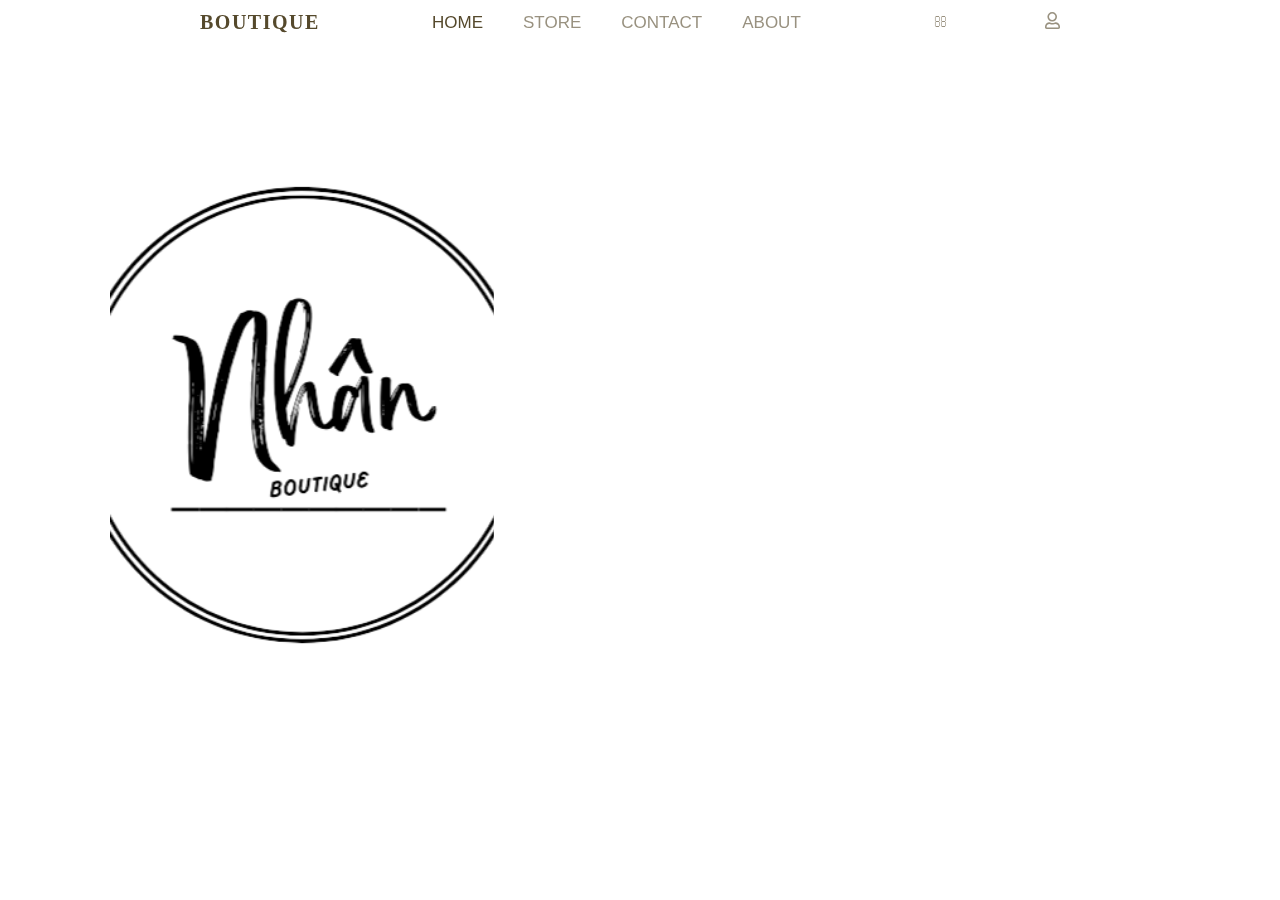
<file: front-end/index.html>
<!DOCTYPE html>
<html lang="en">

<head>
    <meta charset="UTF-8">
    <meta http-equiv="X-UA-Compatible" content="IE=edge">
    <meta name="viewport" content="width=device-width, initial-scale=1.0">
    <title>SHOP</title>
    <link rel="stylesheet" href="https://pro.fontawesome.com/releases/v5.10.0/css/all.css">
    <link rel="stylesheet" href="assets/style.css">
    <link rel="stylesheet" href="assets/responsive.css">

</head>

<body>
    <!--=================================================== LOADER============================================================ -->
    <div class="loader-container">
        <div class="loader"></div>
    </div>
    <!--=================================================== BACKTOP ============================================================ -->
    <div id="backtop">
        <i class="fal fa-arrow-to-top"></i>
    </div>
    <!--=================================================== NAVBAR============================================================ -->

    <nav id="navbar" class="container">
        <a href="#" class="navbar-brand">boutique</a>
        <button id="mobile-menu"><i class="far fa-align-justify"></i></button>
        <ul id="navbar-center">
            <li><a class="nav-link active" href="index.html">home</a></li>
            <li class="nav-dropdown">
                <a href="store.html">store</a>
                <ul class="dropdown-menu">
                    <li><a class="dropdown-item" href="#">Sweater</a></li>
                    <li><a class="dropdown-item" href="#">Jacket</a></li>
                    <li><a class="dropdown-item" href="#">Pants</a></li>
                    <li><a class="dropdown-item" href="#">Tee</a></li>
                    <li><a class="dropdown-item" href="#">Flannel</a></li>
                    <li><a class="dropdown-item" href="#">Backpack</a></li>
                    <li><a class="dropdown-item" href="#">Caps</a></li>
                </ul>
            </li>
            <li><a class="nav-link" href="contact.html">contact</a></li>
            <li><a class="nav-link" href="#about">about</a></li>
        </ul>
        <ul id="navbar-right">
            <li>
                <button type="button" onclick="navSearch()" id="navSearch" class="nav-search"><i
                        class="fas fa-search"></i></button>
                <form class="dropdown-search" id="dropdown-search">
                    <input type="text" id="search-box" placeholder="Bạn đang tìm gì đó ? ">
                    <button class="btnsearch">tìm kiếm</button>
                </form>
            </li>
            <li><a class="nav-icon" href=""><i class="far fa-shopping-bag "></i></a></li>
            <li><a class="nav-icon" href="login.html"><i class="far fa-user "></i></a></li>
        </ul>
    </nav>

  
    <div id="banner" class="score">
        <div class="parallax">
            <div id="logo" class="bg"></div>
            <div id="slideshow" class="bg">
            </div>

        </div>

    </div>
    
   
  

 <!-- <section id="main" class="container">

        
        <div id="release">
             <div id="headline">
                 <h3>NEW RELEASE</h3>
             </div>
             <ul id="products" class="row">
                 <li>
                     <div class="product-item">
                         <div class="product-top">
                             <a href="" class="product-thumb"><img
                                     src="https://havefunwiththehomies.com/wp-content/uploads/2021/10/13-Long-sleeve-300x298.jpg"></a>
                             <a href="" class="buynow">mua ngay</a>
                         </div>
                         <div class="product-info">
                             <a href="" class="product-cat">Sweater</a>
                             <a href="" class="product-name">13 Long Sleeve</a>
                             <div class="product-price">500.000 ₫</div>
                         </div>
                     </div>
                 </li>
                 <li>
                     <div class="product-item">
                         <div class="product-top">
                             <a href="" class="product-thumb"><img
                                     src="https://havefunwiththehomies.com/wp-content/uploads/2021/11/shoes-black5-300x300.jpg"></a>
                             <a href="" class="buynow">mua ngay</a>
                         </div>
                         <div class="product-info">
                             <a href="" class="product-cat">Shoes</a>
                             <a href="" class="product-name">Black Signature Shoes</a>
                             <div class="product-price">890.000 ₫</div>
                         </div>
                     </div>
                 </li>
                 <li>
                     <div class="product-item">
                         <div class="product-top">
                             <a href="" class="product-thumb"><img
                                     src="https://havefunwiththehomies.com/wp-content/uploads/2021/11/shoes-white-300x300.jpg"></a>
                             <a href="" class="buynow">mua ngay</a>
 
                         </div>
                         <div class="product-info">
                             <a href="" class="product-cat">Sweater</a>
                             <a href="" class="product-name">13 Long Sleeve</a>
                             <div class="product-price">500.000 ₫</div>
                         </div>
                     </div>
                 </li>
                 <li>
                     <div class="product-item">
                         <div class="product-top">
                             <a href="" class="product-thumb"><img
                                     src="https://havefunwiththehomies.com/wp-content/uploads/2021/11/lifes-a-beach-sweater-300x300.jpg"></a>
                             <a href="" class="buynow">mua ngay</a>
 
                         </div>
                         <div class="product-info">
                             <a href="" class="product-cat">Sweater</a>
                             <a href="" class="product-name">13 Long Sleeve</a>
                             <div class="product-price">500.000 ₫</div>
                         </div>
                     </div>
                 </li>
                 <li>
                     <div class="product-item">
                         <div class="product-top">
                             <a href="" class="product-thumb"><img
                                     src="https://havefunwiththehomies.com/wp-content/uploads/2021/10/holiday-jk-2020-300x300.jpg"></a>
                             <a href="" class="buynow">mua ngay</a>
 
                         </div>
                         <div class="product-info">
                             <a href="" class="product-cat">Sweater</a>
                             <a href="" class="product-name">13 Long Sleeve</a>
                             <div class="product-price">500.000 ₫</div>
                         </div>
                     </div>
                 </li>
                 <li>
                     <div class="product-item">
                         <div class="product-top">
                             <a href="" class="product-thumb"><img
                                     src="https://havefunwiththehomies.com/wp-content/uploads/2021/10/4x4_1-300x300.png"></a>
                             <a href="" class="buynow">mua ngay</a>
 
                         </div>
                         <div class="product-info">
                             <a href="" class="product-cat">Sweater</a>
                             <a href="" class="product-name">13 Long Sleeve</a>
                             <div class="product-price">500.000 ₫</div>
                         </div>
                     </div>
                 </li>
                 <li>
                     <div class="product-item">
                         <div class="product-top">
                             <a href="" class="product-thumb"><img
                                     src="https://havefunwiththehomies.com/wp-content/uploads/2021/10/13-Long-sleeve-300x298.jpg"></a>
                             <a href="" class="buynow">mua ngay</a>
 
                         </div>
                         <div class="product-info">
                             <a href="" class="product-cat">Sweater</a>
                             <a href="" class="product-name">13 Long Sleeve</a>
                             <div class="product-price">500.000 ₫</div>
                         </div>
                     </div>
                 </li>
                 <li>
                     <div class="product-item">
                         <div class="product-top">
                             <a href="" class="product-thumb"><img
                                     src="https://havefunwiththehomies.com/wp-content/uploads/2021/10/bw-300x300.jpg"></a>
                             <a href="" class="buynow">mua ngay</a>
 
                         </div>
                         <div class="product-info">
                             <a href="" class="product-cat">Sweater</a>
                             <a href="" class="product-name">13 Long Sleeve</a>
                             <div class="product-price">500.000 ₫</div>
                         </div>
                     </div>
                 </li>
 
             </ul>
         </div> 
 
 
     </section> -->
    <!--=================================================== MAIN ============================================================ -->

    <!--=================================================== TOATS============================================================ -->
    <div id="toast">
        <div class="toast toast--success">
            <div class="toast-icon">
                <i class="fas fa-check-circle"></i>
            </div>
            <div class="toast-body">
                <h3 class="toast-title">SUCCESS</h3>
                <p class="toast-msg">đã đăng ký thành công</p>
            </div>
            <div class="toast-close">
                <i class="fas fa-times"></i>
            </div>
        </div>

    </div>


    <!--=================================================== FOOTER============================================================ -->
    <footer id="footer" class="container">
    </footer>



    <script src="https://code.jquery.com/jquery-3.6.0.js"></script>
    <script src="assets/javascript.js"></script>
</body>

</html>
<style>
  
    .about {
        height: 100vh;
        width: 100vw;
        position: relative;
      
    }

    .about__container {
        position: absolute;
        left: 50%;
        top: 50%;
        transform: translate(-50%, -50%);
        width: 100vw;
        height: 100vh;
        padding: 50px;
        background-color: #f5f5f5;
        box-shadow: 0 30px 50px #dbdbdb;
      
    }

    #slide {
        width: max-content;
        margin-top: 50px;
    }

    .item {
        width: 200px;
        height: 300px;
        background-position: 50% 50%;
        display: inline-block;
        transition: 0.5s;
        background-size: cover;
        position: absolute;
        z-index: 1;
        top: 50%;
        transform: translate(0, -50%);
        border-radius: 20px;
        box-shadow: 0 30px 50px #505050;
    }

    .item:nth-child(1),
    .item:nth-child(2) {
        left: 0;
        top: 0;
        transform: translate(0, 0);
        border-radius: 0;
        width: 100%;
        height: 100%;
        box-shadow: none;
    }

    .item:nth-child(3) {
        left: 50%;
    }

    .item:nth-child(4) {
        left: calc(50% + 220px);
    }

    .item:nth-child(5) {
        left: calc(50% + 440px);
    }

    .item:nth-child(n+6) {
        left: calc(50% + 660px);
        opacity: 0;
    }

    .item .content {
        position: absolute;
        top: 50%;
        left: 100px;
        width: 300px;
        text-align: left;
        padding: 20px;
        border-radius: 20px;
        color: #eee;
        line-height: 2rem;
        transform: translate(0, -50%);
        display: none;
        font-family: system-ui;
        background-image: linear-gradient(0, rgb(0 0 0 / 10%), rgb(0 0 0 / 10%));
        background-color: rgba(0, 0, 0, 0.4);
    }

    .item:nth-child(2) .content {
        display: block;
        z-index: 11111;
    }

    .item .name {
        font-size: 40px;
        font-weight: bold;
        opacity: 0;
        animation: showcontent 1s ease-in-out 1 forwards
    }

    .item .des {
        margin: 20px 0;
        opacity: 0;
        animation: showcontent 1s ease-in-out 0.3s 1 forwards
    }

    .item button {
        padding: 10px 20px;
        border: none;
        opacity: 0;
        animation: showcontent 1s ease-in-out 0.6s 1 forwards
    }

    @keyframes showcontent {
        from {
            opacity: 0;
            transform: translate(0, 100px);
            filter: blur(33px);
        }

        to {
            opacity: 1;
            transform: translate(0, 0);
            filter: blur(0);
        }
    }

    .buttons {
        position: absolute;
        bottom: 30px;
        z-index: 222222;
        text-align: center;
        width: 100%;
    }

    .buttons button {
        width: 50px;
        height: 50px;
        border-radius: 50%;
        border: 1px solid #555;
        transition: 0.5s;
    }

    .buttons button:hover {
        background-color: #bac383;
    }
</style>
<script>
    document.getElementById('next').onclick = function () {
        let lists = document.querySelectorAll('.item');
        document.getElementById('slide').appendChild(lists[0]);
    }
    document.getElementById('prev').onclick = function () {
        let lists = document.querySelectorAll('.item');
        document.getElementById('slide').prepend(lists[lists.length - 1]);
    }



</script>
</file>
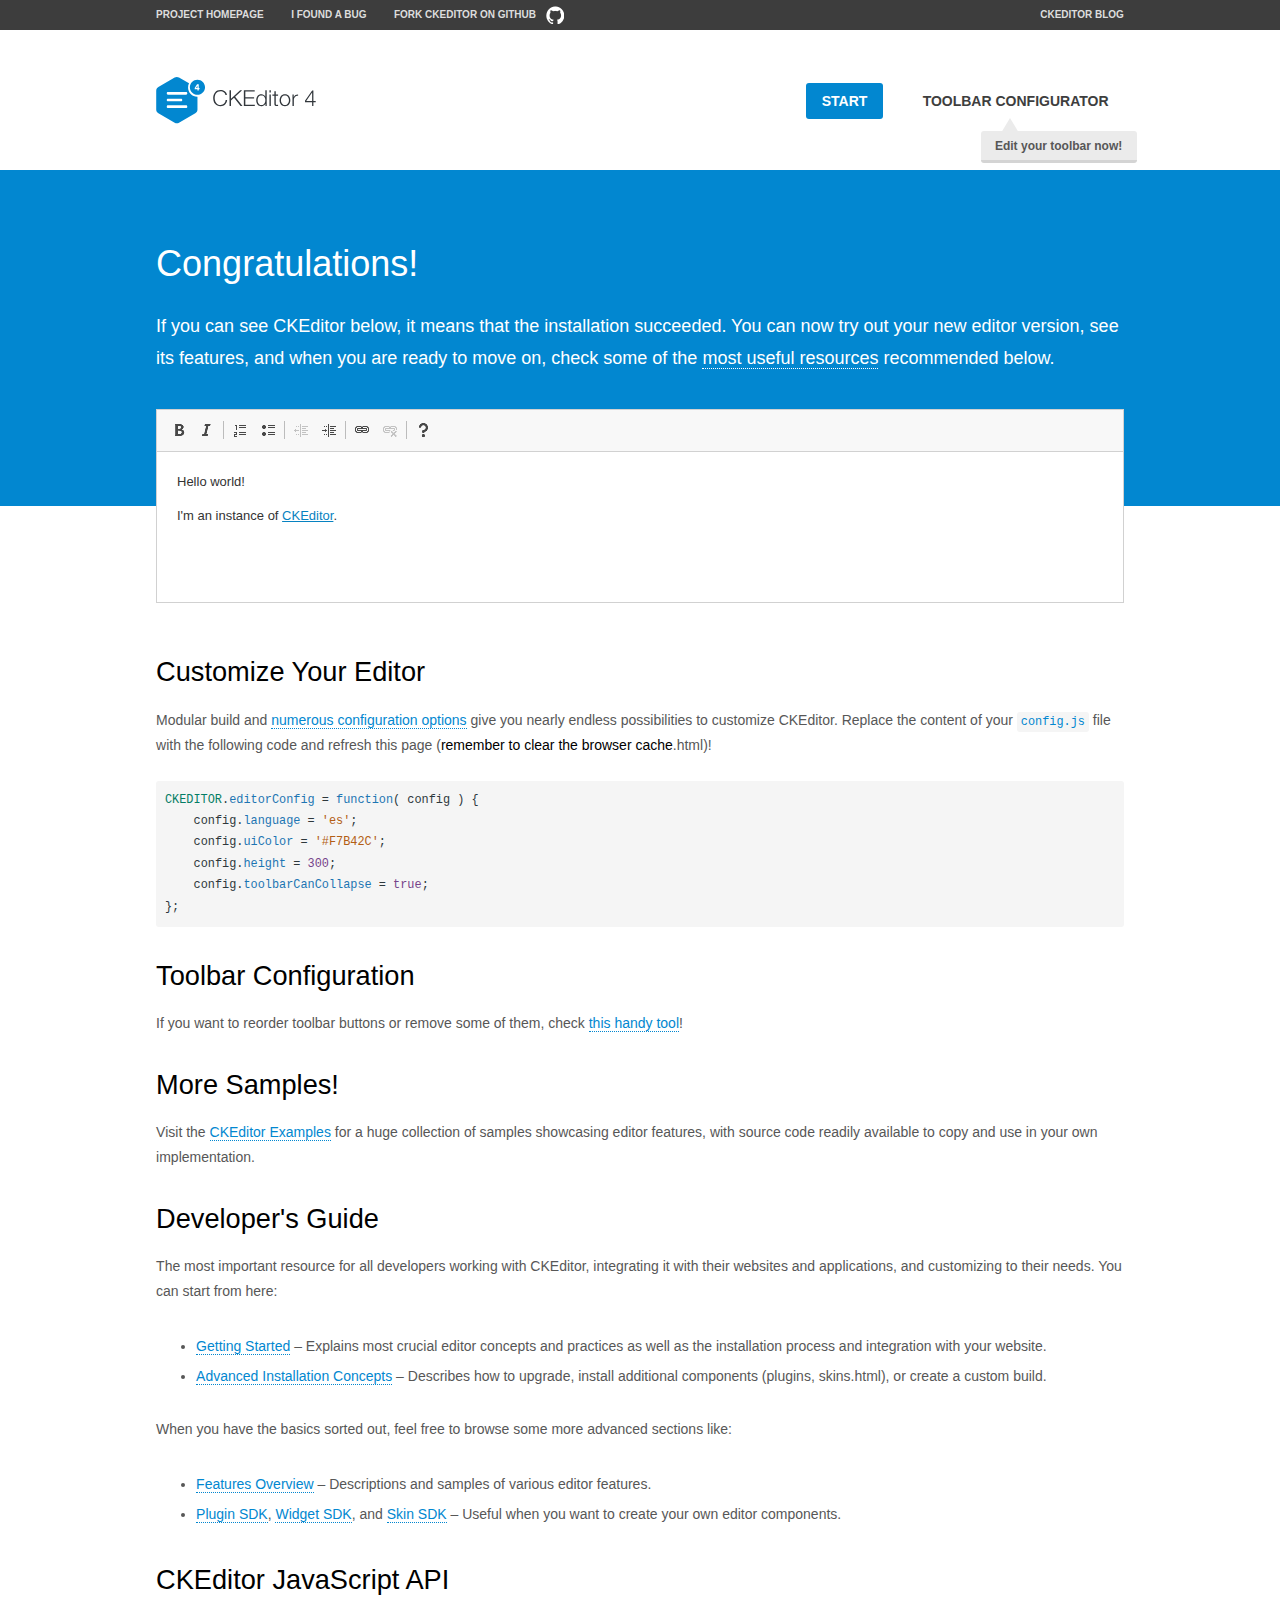
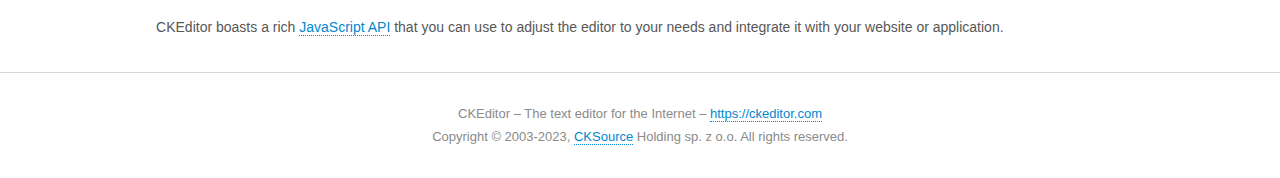
<file: Boutique/Boutique/ckeditor/ckeditor/samples/index.html>
<!DOCTYPE html>
<!--
Copyright (c) 2003-2023, CKSource Holding sp. z o.o. All rights reserved.
For licensing, see LICENSE.md or https://ckeditor.com/legal/ckeditor-oss-license
-->
<html lang="en">
<head>
	<meta charset="utf-8">
	<title>CKEditor Sample</title>
	<script src="../ckeditor.js"></script>
	<script src="js/sample.js"></script>
	<link rel="stylesheet" href="css/samples.css">
	<link rel="stylesheet" href="toolbarconfigurator/lib/codemirror/neo.css">
	<meta name="viewport" content="width=device-width,initial-scale=1">
	<meta name="description" content="Try the latest sample of CKEditor 4 and learn more about customizing your WYSIWYG editor with endless possibilities.">
</head>
<body id="main">

<nav class="navigation-a">
	<div class="grid-container">
		<ul class="navigation-a-left grid-width-70">
			<li><a href="https://ckeditor.com/ckeditor-4/">Project Homepage</a></li>
			<li><a href="https://github.com/ckeditor/ckeditor4/issues">I found a bug</a></li>
			<li><a href="https://github.com/ckeditor/ckeditor4" class="icon-pos-right icon-navigation-a-github">Fork CKEditor on GitHub</a></li>
		</ul>
		<ul class="navigation-a-right grid-width-30">
			<li><a href="https://ckeditor.com/blog/">CKEditor Blog</a></li>
		</ul>
	</div>
</nav>

<header class="header-a">
	<div class="grid-container">
		<h1 class="header-a-logo grid-width-30">
			<a href="index.html"><img src="img/logo.svg" onerror="this.src='img/logo.png'; this.onerror=null;" alt="CKEditor Sample"></a>
		</h1>

		<nav class="navigation-b grid-width-70">
			<ul>
				<li><a href="index.html" class="button-a button-a-background">Start</a></li>
				<li><a href="toolbarconfigurator/index.html" class="button-a">Toolbar configurator <span class="balloon-a balloon-a-nw">Edit your toolbar now!</span></a></li>
			</ul>
		</nav>
	</div>
</header>

<main>
	<div class="adjoined-top">
		<div class="grid-container">
			<div class="content grid-width-100">
				<h1>Congratulations!</h1>
				<p>
					If you can see CKEditor below, it means that the installation succeeded.
					You can now try out your new editor version, see its features, and when you are ready to move on, check some of the <a href="#sample-customize">most useful resources</a> recommended below.
				</p>
			</div>
		</div>
	</div>
	<div class="adjoined-bottom">
		<div class="grid-container">
			<div class="grid-width-100">
				<div id="editor">
					<h1>Hello world!</h1>
					<p>I'm an instance of <a href="https://ckeditor.com">CKEditor</a>.</p>
				</div>
			</div>
		</div>
	</div>

	<div class="grid-container">
		<div class="content grid-width-100">
			<section id="sample-customize">
				<h2>Customize Your Editor</h2>
				<p>Modular build and <a href="https://ckeditor.com/docs/ckeditor4/latest/guide/dev_configuration.html">numerous configuration options</a> give you nearly endless possibilities to customize CKEditor. Replace the content of your <code><a href="../config.js">config.js</a></code> file with the following code and refresh this page (<strong>remember to clear the browser cache</strong>.html)!</p>
		<pre class="cm-s-neo CodeMirror"><code><span style="padding-right: 0.1px;"><span class="cm-variable">CKEDITOR</span>.<span class="cm-property">editorConfig</span> <span class="cm-operator">=</span> <span class="cm-keyword">function</span>( <span class="cm-def">config</span> ) {</span>
<span style="padding-right: 0.1px;"><span class="cm-tab">	</span><span class="cm-variable-2">config</span>.<span class="cm-property">language</span> <span class="cm-operator">=</span> <span class="cm-string">'es'</span>;</span>
<span style="padding-right: 0.1px;"><span class="cm-tab">	</span><span class="cm-variable-2">config</span>.<span class="cm-property">uiColor</span> <span class="cm-operator">=</span> <span class="cm-string">'#F7B42C'</span>;</span>
<span style="padding-right: 0.1px;"><span class="cm-tab">	</span><span class="cm-variable-2">config</span>.<span class="cm-property">height</span> <span class="cm-operator">=</span> <span class="cm-number">300</span>;</span>
<span style="padding-right: 0.1px;"><span class="cm-tab">	</span><span class="cm-variable-2">config</span>.<span class="cm-property">toolbarCanCollapse</span> <span class="cm-operator">=</span> <span class="cm-atom">true</span>;</span>
<span style="padding-right: 0.1px;">};</span></code></pre>
			</section>

			<section>
				<h2>Toolbar Configuration</h2>
				<p>If you want to reorder toolbar buttons or remove some of them, check <a href="toolbarconfigurator/index.html">this handy tool</a>!</p>
			</section>

			<section>
				<h2>More Samples!</h2>
				<p>Visit the <a href="https://ckeditor.com/docs/ckeditor4/latest/examples/index.html">CKEditor Examples</a> for a huge collection of samples showcasing editor features, with source code readily available to copy and use in your own implementation.</p>
			</section>

			<section>
				<h2>Developer's Guide</h2>
				<p>The most important resource for all developers working with CKEditor, integrating it with their websites and applications, and customizing to their needs. You can start from here:</p>
				<ul>
					<li><a href="https://ckeditor.com/docs/ckeditor4/latest/guide/dev_installation.html">Getting Started</a> &ndash; Explains most crucial editor concepts and practices as well as the installation process and integration with your website.</li>
					<li><a href="https://ckeditor.com/docs/ckeditor4/latest/guide/dev_advanced_installation.html">Advanced Installation Concepts</a> &ndash; Describes how to upgrade, install additional components (plugins, skins.html), or create a custom build.</li>
				</ul>
					<p>When you have the basics sorted out, feel free to browse some more advanced sections like:</p>
				<ul>
					<li><a href="https://ckeditor.com/docs/ckeditor4/latest/features/index.html">Features Overview</a> &ndash; Descriptions and samples of various editor features.</li>
					<li><a href="https://ckeditor.com/docs/ckeditor4/latest/guide/plugin_sdk_intro.html">Plugin SDK</a>, <a href="https://ckeditor.com/docs/ckeditor4/latest/guide/widget_sdk_intro.html">Widget SDK</a>, and <a href="https://ckeditor.com/docs/ckeditor4/latest/guide/skin_sdk_intro.html">Skin SDK</a> &ndash; Useful when you want to create your own editor components.</li>
				</ul>
			</section>

			<section>
				<h2>CKEditor JavaScript API</h2>
				<p>CKEditor boasts a rich <a href="https://ckeditor.com/docs/ckeditor4/latest/api/index.html">JavaScript API</a> that you can use to adjust the editor to your needs and integrate it with your website or application.</p>
			</section>
		</div>
	</div>
</main>

<footer class="footer-a grid-container">
	<div class="grid-container">
		<p class="grid-width-100">
			CKEditor &ndash; The text editor for the Internet &ndash; <a class="samples" href="https://ckeditor.com/">https://ckeditor.com</a>
		</p>
		<p class="grid-width-100" id="copy">
			Copyright &copy; 2003-2023, <a class="samples" href="https://cksource.com/">CKSource</a> Holding sp. z o.o. All rights reserved.
		</p>
	</div>
</footer>
<script>
	initSample();
</script>

</body>
</html>
</file>
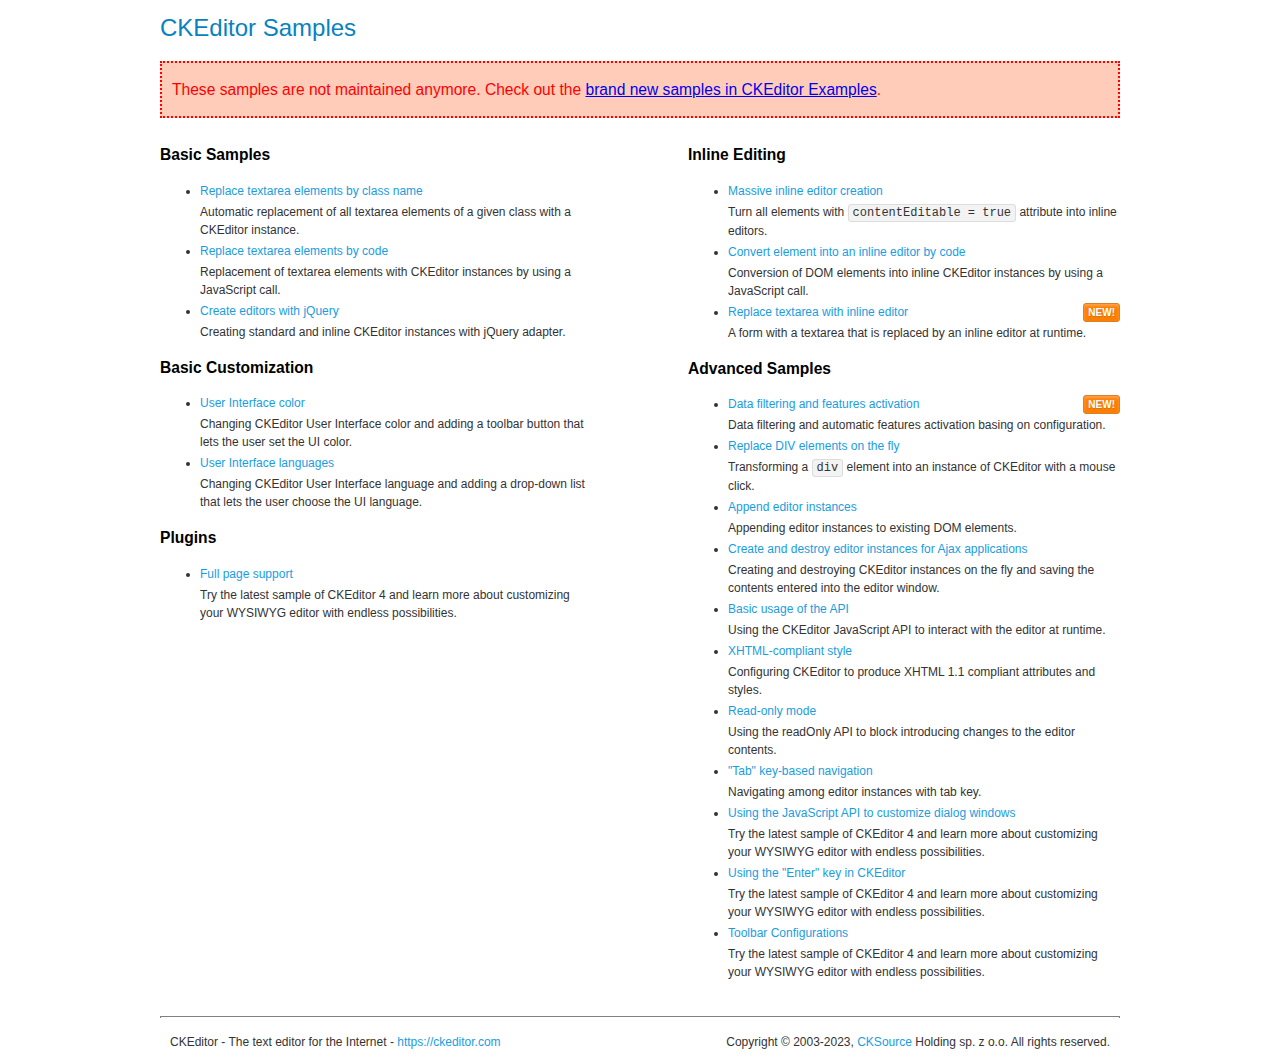
<file: Boutique/Boutique/ckeditor/ckeditor/samples/old/index.html>
<!DOCTYPE html>
<!--
Copyright (c) 2003-2023, CKSource Holding sp. z o.o. All rights reserved.
For licensing, see LICENSE.md or https://ckeditor.com/legal/ckeditor-oss-license
-->
<html lang="en">
<head>
	<meta charset="utf-8">
	<title>CKEditor Samples</title>
	<link rel="stylesheet" href="sample.css">
	<meta name="description" content="Try the latest sample of CKEditor 4 and learn more about customizing your WYSIWYG editor with endless possibilities.">
</head>
<body>
	<h1 class="samples">
		CKEditor Samples
	</h1>
	<div class="warning deprecated">
		These samples are not maintained anymore. Check out the <a href="https://ckeditor.com/docs/ckeditor4/latest/examples/index.html">brand new samples in CKEditor Examples</a>.
	</div>
	<div class="twoColumns">
		<div class="twoColumnsLeft">
			<h2 class="samples">
				Basic Samples
			</h2>
			<dl class="samples">
				<dt><a class="samples" href="replacebyclass.html">Replace textarea elements by class name</a></dt>
				<dd>Automatic replacement of all textarea elements of a given class with a CKEditor instance.</dd>

				<dt><a class="samples" href="replacebycode.html">Replace textarea elements by code</a></dt>
				<dd>Replacement of textarea elements with CKEditor instances by using a JavaScript call.</dd>

				<dt><a class="samples" href="jquery.html">Create editors with jQuery</a></dt>
				<dd>Creating standard and inline CKEditor instances with jQuery adapter.</dd>
			</dl>

			<h2 class="samples">
				Basic Customization
			</h2>
			<dl class="samples">
				<dt><a class="samples" href="uicolor.html">User Interface color</a></dt>
				<dd>Changing CKEditor User Interface color and adding a toolbar button that lets the user set the UI color.</dd>

				<dt><a class="samples" href="uilanguages.html">User Interface languages</a></dt>
				<dd>Changing CKEditor User Interface language and adding a drop-down list that lets the user choose the UI language.</dd>
			</dl>


			<h2 class="samples">Plugins</h2>
<dl class="samples">
<dt><a class="samples" href="wysiwygarea/fullpage.html">Full page support</a></dt>
<dd>Try the latest sample of CKEditor 4 and learn more about customizing your WYSIWYG editor with endless possibilities.</dd>
</dl>
		</div>
		<div class="twoColumnsRight">
			<h2 class="samples">
				Inline Editing
			</h2>
			<dl class="samples">
				<dt><a class="samples" href="inlineall.html">Massive inline editor creation</a></dt>
				<dd>Turn all elements with <code>contentEditable = true</code> attribute into inline editors.</dd>

				<dt><a class="samples" href="inlinebycode.html">Convert element into an inline editor by code</a></dt>
				<dd>Conversion of DOM elements into inline CKEditor instances by using a JavaScript call.</dd>

				<dt><a class="samples" href="inlinetextarea.html">Replace textarea with inline editor</a> <span class="new">New!</span></dt>
				<dd>A form with a textarea that is replaced by an inline editor at runtime.</dd>

				
			</dl>

			<h2 class="samples">
				Advanced Samples
			</h2>
			<dl class="samples">
				<dt><a class="samples" href="datafiltering.html">Data filtering and features activation</a> <span class="new">New!</span></dt>
				<dd>Data filtering and automatic features activation basing on configuration.</dd>

				<dt><a class="samples" href="divreplace.html">Replace DIV elements on the fly</a></dt>
				<dd>Transforming a <code>div</code> element into an instance of CKEditor with a mouse click.</dd>

				<dt><a class="samples" href="appendto.html">Append editor instances</a></dt>
				<dd>Appending editor instances to existing DOM elements.</dd>

				<dt><a class="samples" href="ajax.html">Create and destroy editor instances for Ajax applications</a></dt>
				<dd>Creating and destroying CKEditor instances on the fly and saving the contents entered into the editor window.</dd>

				<dt><a class="samples" href="api.html">Basic usage of the API</a></dt>
				<dd>Using the CKEditor JavaScript API to interact with the editor at runtime.</dd>

				<dt><a class="samples" href="xhtmlstyle.html">XHTML-compliant style</a></dt>
				<dd>Configuring CKEditor to produce XHTML 1.1 compliant attributes and styles.</dd>

				<dt><a class="samples" href="readonly.html">Read-only mode</a></dt>
				<dd>Using the readOnly API to block introducing changes to the editor contents.</dd>

				<dt><a class="samples" href="tabindex.html">"Tab" key-based navigation</a></dt>
				<dd>Navigating among editor instances with tab key.</dd>


				
<dt><a class="samples" href="dialog/dialog.html">Using the JavaScript API to customize dialog windows</a></dt>
<dd>Try the latest sample of CKEditor 4 and learn more about customizing your WYSIWYG editor with endless possibilities.</dd>

<dt><a class="samples" href="enterkey/enterkey.html">Using the &quot;Enter&quot; key in CKEditor</a></dt>
<dd>Try the latest sample of CKEditor 4 and learn more about customizing your WYSIWYG editor with endless possibilities.</dd>

<dt><a class="samples" href="toolbar/toolbar.html">Toolbar Configurations</a></dt>
<dd>Try the latest sample of CKEditor 4 and learn more about customizing your WYSIWYG editor with endless possibilities.</dd>

			</dl>
		</div>
	</div>
	<div id="footer">
		<hr>
		<p>
			CKEditor - The text editor for the Internet - <a class="samples" href="https://ckeditor.com/">https://ckeditor.com</a>
		</p>
		<p id="copy">
			Copyright &copy; 2003-2023, <a class="samples" href="https://cksource.com/">CKSource</a> Holding sp. z o.o. All rights reserved.
		</p>
	</div>
</body>
</html>
</file>
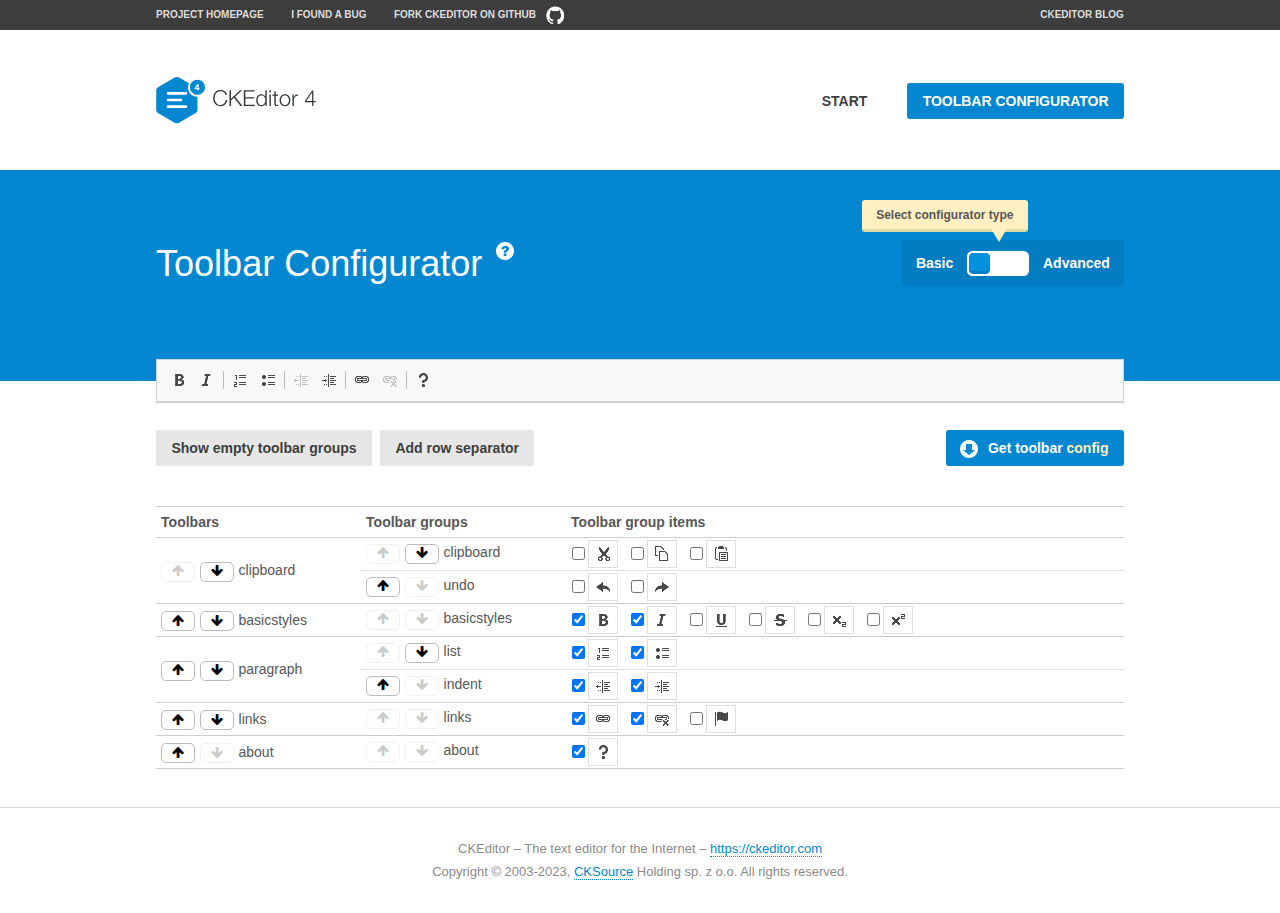
<file: Boutique/Boutique/ckeditor/ckeditor/samples/toolbarconfigurator/index.html>
<!DOCTYPE html>
<!--
Copyright (c) 2003-2023, CKSource Holding sp. z o.o. All rights reserved.
For licensing, see LICENSE.md or https://ckeditor.com/legal/ckeditor-oss-license
-->
<!--[if IE 8]><html class="ie8"><![endif]-->
<!--[if gt IE 8]><html><![endif]-->
<!--[if !IE]><!--><html lang="en"><!--<![endif]-->
<head>
	<meta charset="utf-8">
	<title>Toolbar Configurator</title>
	<script src="../../ckeditor.js"></script>
	<script>
		if ( CKEDITOR.env.ie && CKEDITOR.env.version < 9 )
			CKEDITOR.tools.enableHtml5Elements( document );
	</script>
	<link rel="stylesheet" href="lib/codemirror/codemirror.css">
	<link rel="stylesheet" href="lib/codemirror/show-hint.css">
	<link rel="stylesheet" href="lib/codemirror/neo.css">
	<link rel="stylesheet" href="css/fontello.css">
	<link rel="stylesheet" href="../css/samples.css">
	<meta name="description" content="Try the latest sample of CKEditor 4 and learn more about customizing your WYSIWYG editor with endless possibilities.">
</head>
<body id="toolbar">

<nav class="navigation-a">
	<div class="grid-container">
		<ul class="navigation-a-left grid-width-70">
			<li><a href="https://ckeditor.com/ckeditor-4/">Project Homepage</a></li>
			<li><a href="https://github.com/ckeditor/ckeditor4/issues">I found a bug</a></li>
			<li><a href="https://github.com/ckeditor/ckeditor4" class="icon-pos-right icon-navigation-a-github">Fork CKEditor on GitHub</a></li>
		</ul>
		<ul class="navigation-a-right grid-width-30">
			<li><a href="https://ckeditor.com/blog/">CKEditor Blog</a></li>
		</ul>
	</div>
</nav>

<header class="header-a">
	<div class="grid-container">
		<h1 class="header-a-logo grid-width-30">
			<a href="../index.html"><img src="../img/logo.svg" onerror="this.src='../img/logo.png'; this.onerror=null;" alt="CKEditor Logo"></a>
		</h1>
		<nav class="navigation-b grid-width-70">
			<ul>
				<li><a href="../index.html"  class="button-a">Start</a></li>
				<li><a href="index.html"  class="button-a button-a-background">Toolbar configurator</a></li>
			</ul>
		</nav>
	</div>
</header>

<main>
	<div class="adjoined-top">
		<div class="grid-container">
			<div class="content grid-width-100">
				<div class="grid-container-nested">
					<h1 class="grid-width-60">
						Toolbar Configurator
						<a href="#help-content" type="button" title="Configurator help" id="help" class="button-a button-a-background button-a-no-text icon-pos-left icon-question-mark">Help</a>
					</h1>

					<div class="grid-width-40 grid-switch-magic">
						<div class="switch">
							<span class="balloon-a balloon-a-se">Select configurator type</span>
							<input type="radio" name="radio" data-num="1" id="radio-basic" />
							<input type="radio" name="radio" data-num="2" id="radio-advanced" />
							<label data-for="1" for="radio-basic">Basic</label>
							<span class="switch-inner">
								<span class="handler"></span>
							</span>
							<label data-for="2" for="radio-advanced">Advanced</label>
						</div>
					</div>
				</div>
			</div>
		</div>
	</div>
	<div class="adjoined-bottom">
		<div class="grid-container">
			<div class="grid-width-100">
				<div class="editors-container">
					<div id="editor-basic"></div>
					<div id="editor-advanced"></div>
				</div>
			</div>
		</div>
	</div>

	<div class="grid-container configurator">
		<div class="content grid-width-100">
			<div class="configurator">
				<div>
					<div id="toolbarModifierWrapper"></div>
				</div>
			</div>
		</div>
	</div>

	<div id="help-content">
		<div class="grid-container">
			<div class="grid-width-100">
				<h2>What Am I Doing Here?</h2>

				<div class="grid-container grid-container-nested">
					<div class="basic">
						<div class="grid-width-50">
							<p>Arrange <a href="https://ckeditor.com/docs/ckeditor4/latest/api/CKEDITOR_config.html#cfg-toolbarGroups">toolbar groups</a>, toggle <a href="https://ckeditor.com/docs/ckeditor4/latest/api/CKEDITOR_config.html#cfg-removeButtons">button visibility</a> according to your needs and get your toolbar configuration.</p>
							<p>You can replace the content of the <a href="../../config.js"><code>config.js</code></a> file with the generated configuration. If you already set some configuration options you will need to merge both configurations.</p>
						</div>
						<div class="grid-width-50">
							<p>Read more about different ways of <a href="https://ckeditor.com/docs/ckeditor4/latest/guide/dev_configuration.html">setting configuration</a> and do not forget about <strong>clearing browser cache</strong>.</p>
							<p>Arranging toolbar groups is the recommended way of configuring the toolbar, but if you need more freedom you can use the <a href="#advanced">advanced configurator</a>.</p>
						</div>
					</div>
					<div class="advanced" style="display: none;">
						<div class="grid-width-50">
							<p>With this code editor you can edit your <a href="https://ckeditor.com/docs/ckeditor4/latest/api/CKEDITOR_config.html#cfg-toolbar">toolbar configuration</a> live.</p>
							<p>You can replace the content of the <a href="../../config.js"><code>config.js</code></a> file with the generated configuration. If you already set some configuration options you will need to merge both configurations.</p>
						</div>
						<div class="grid-width-50">
							<p>Read more about different ways of <a href="https://ckeditor.com/docs/ckeditor4/latest/guide/dev_configuration.html">setting configuration</a> and do not forget about <strong>clearing browser cache</strong>.</p>
						</div>
					</div>
				</div>

				<p class="grid-container grid-container-nested">
					<button type="button" class="help-content-close grid-width-100 button-a button-a-background">Got it. Let's play!</button>
				</p>
			</div>
		</div>
	</div>
</main>

<footer class="footer-a grid-container">
	<p class="grid-width-100">
		CKEditor &ndash; The text editor for the Internet &ndash; <a class="samples" href="https://ckeditor.com/">https://ckeditor.com</a>
	</p>
	<p class="grid-width-100" id="copy">
		Copyright &copy; 2003-2023, <a class="samples" href="https://cksource.com/">CKSource</a> Holding sp. z o.o. All rights reserved.
	</p>
</footer>

<script src="lib/codemirror/codemirror.js"></script>
<script src="lib/codemirror/javascript.js"></script>
<script src="lib/codemirror/show-hint.js"></script>

<script src="js/fulltoolbareditor.js"></script>
<script src="js/abstracttoolbarmodifier.js"></script>
<script src="js/toolbarmodifier.js"></script>
<script src="js/toolbartextmodifier.js"></script>
<script src="../js/sf.js"></script>

<script>
	( function() {
		'use strict';

		var mode = ( window.location.hash.substr( 1 ) === 'advanced' ) ? 'advanced' : 'basic',
			configuratorSection = CKEDITOR.document.findOne( 'main > .grid-container.configurator' ),
			basicInstruction = CKEDITOR.document.findOne( '#help-content .basic' ),
			advancedInstruction = CKEDITOR.document.findOne( '#help-content .advanced' ),

			// Configurator mode switcher.
			modeSwitchBasic = CKEDITOR.document.getById( 'radio-basic' ),
			modeSwitchAdvanced = CKEDITOR.document.getById( 'radio-advanced' );

		// Initial setup
		function updateSwitcher() {
			if ( mode === 'advanced' ) {
				modeSwitchAdvanced.$.checked = true;
			} else {
				modeSwitchBasic.$.checked = true;
			}
		}

		updateSwitcher();

		CKEDITOR.document.getWindow().on( 'hashchange', function( e ) {
			var hash = window.location.hash.substr( 1 );
			if ( !( hash === 'advanced' || hash === 'basic' ) ) {
				return;
			}
			mode = hash;
			onToolbarsDone( mode );
		} );

		CKEDITOR.document.getWindow().on( 'resize', function() {
			updateToolbar( ( mode === 'basic' ? toolbarModifier : toolbarTextModifier )[ 'editorInstance' ] );
		} );

		function onRefresh( modifier ) {
			modifier = modifier || this;

			if ( mode === 'basic' && modifier instanceof ToolbarConfigurator.ToolbarTextModifier ) {
				return;
			}

			// CodeMirror container becomes visible, so we need to refresh and to avoid rendering problems.
			if ( mode === 'advanced' && modifier instanceof ToolbarConfigurator.ToolbarTextModifier ) {
				modifier.codeContainer.refresh();
			}

			updateToolbar( modifier.editorInstance );
		}

		function updateToolbar( editor ) {
			var editorContainer = editor.container;

			// Not always editor is loaded.
			if ( !editorContainer ) {
				return;
			}

			var displayStyle = editorContainer.getStyle( 'display' );

			editorContainer.setStyle( 'display', 'block' );

			var newHeight = editorContainer.getSize( 'height' );

			var newMarginTop = parseInt( editorContainer.getComputedStyle( 'margin-top' ), 10 );
			newMarginTop = ( isNaN( newMarginTop ) ? 0 : Number( newMarginTop ) );

			var newMarginBottom = parseInt( editorContainer.getComputedStyle( 'margin-bottom' ), 10 );
			newMarginBottom = ( isNaN( newMarginBottom ) ? 0 : Number( newMarginBottom ) );

			var result = newHeight + newMarginTop + newMarginBottom;

			editorContainer.setStyle( 'display', displayStyle );

			editor.container.getAscendant( 'div' ).setStyle( 'height', result + 'px' );
		}

		var toolbarModifier = new ToolbarConfigurator.ToolbarModifier( 'editor-basic' );

		var done = 0;
		toolbarModifier.init( onToolbarInit );
		toolbarModifier.onRefresh = onRefresh;

		CKEDITOR.document.getById( 'toolbarModifierWrapper' ).append( toolbarModifier.mainContainer );

		var toolbarTextModifier = new ToolbarConfigurator.ToolbarTextModifier( 'editor-advanced' );
		toolbarTextModifier.init( onToolbarInit );
		toolbarTextModifier.onRefresh = onRefresh;

		function onToolbarInit() {
			if ( ++done === 2 ) {
				onToolbarsDone();

				positionSticky.watch( CKEDITOR.document.findOne( '.toolbar' ), function() {
					return mode === 'advanced';
				} );
			}
		}

		function onToolbarsDone() {
			if ( mode === 'basic' ) {
				toggleModeBasic( false );
			} else {
				toggleModeAdvanced( false );
			}

			updateSwitcher();

			setTimeout( function() {
				CKEDITOR.document.findOne( '.editors-container' ).addClass( 'active' );
				CKEDITOR.document.findOne( '#toolbarModifierWrapper' ).addClass( 'active' );
			}, 200 );
		}

		CKEDITOR.document.getById( 'toolbarModifierWrapper' ).append( toolbarTextModifier.mainContainer );

		function toogleModeSwitch( onElement, offElement, onModifier, offModifier ) {
			onElement.addClass( 'fancy-button-active' );
			offElement.removeClass( 'fancy-button-active' );

			onModifier.showUI();
			offModifier.hideUI();
		}

		function toggleModeBasic( callOnRefresh ) {
			callOnRefresh = ( callOnRefresh !== false );
			mode = 'basic';
			window.location.hash = '#basic';
			toogleModeSwitch( modeSwitchBasic, modeSwitchAdvanced, toolbarModifier, toolbarTextModifier );

			configuratorSection.removeClass( 'freed-width' );
			basicInstruction.show();
			advancedInstruction.hide();

			callOnRefresh && onRefresh( toolbarModifier );
		}

		function toggleModeAdvanced( callOnRefresh ) {
			callOnRefresh = ( callOnRefresh !== false );
			mode = 'advanced';
			window.location.hash = '#advanced';
			toogleModeSwitch( modeSwitchAdvanced, modeSwitchBasic, toolbarTextModifier, toolbarModifier );

			configuratorSection.addClass( 'freed-width' );
			advancedInstruction.show();
			basicInstruction.hide();

			callOnRefresh && onRefresh( toolbarTextModifier );
		}

		modeSwitchBasic.on( 'click', toggleModeBasic );
		modeSwitchAdvanced.on( 'click', toggleModeAdvanced );

		//
		// Position:sticky for the toolbar.
		//

		// Will make elements behave like they were styled with position:sticky.
		var positionSticky = {
			// Store object: {
			// 		element: CKEDITOR.dom.element, // Element which will float.
			// 		placeholder: CKEDITOR.dom.element, // Placeholder which is place to prevent page bounce.
			// 		isFixed: boolean // Whether element float now.
			// }
			watched: [],

			active: [],

			staticContainer: null,

			init: function() {
				var element = CKEDITOR.dom.element.createFromHtml(
					'<div class="staticContainer">' +
						'<div class="grid-container" >' +
							'<div class="grid-width-100">' +
								'<div class="inner"></div>' +
							'</div>' +
						'</div>' +
					'</div>' );

				this.staticContainer = element.findOne( '.inner' );

				CKEDITOR.document.getBody().append( element );
			},

			watch: function( element, preventFunc ) {
				this.watched.push( {
					element: element,
					placeholder: new CKEDITOR.dom.element( 'div' ),
					isFixed: false,
					preventFunc: preventFunc
				} );
			},

			checkAll: function() {
				for ( var i = 0; i < this.watched.length; i++ ) {
					this.check( this.watched[ i ] );
				}
			},

			check: function( element ) {
				var isFixed = element.isFixed;
				var shouldBeFixed = this.shouldBeFixed( element );

				// Nothing to be done.
				if ( isFixed === shouldBeFixed ) {
					return;
				}

				var placeholder = element.placeholder;

				if ( isFixed ) {
					// Unfixing.

					element.element.insertBefore( placeholder );
					placeholder.remove();

					element.element.removeStyle( 'margin' );

					this.active.splice( CKEDITOR.tools.indexOf( this.active, element ), 1 );

				} else {
					// Fixing.
					placeholder.setStyle( 'width', element.element.getSize( 'width' ) + 'px' );
					placeholder.setStyle( 'height', element.element.getSize( 'height' ) + 'px' );
					placeholder.setStyle( 'margin-bottom', element.element.getComputedStyle( 'margin-bottom' ) );
					placeholder.setStyle( 'display', element.element.getComputedStyle( 'display' ) );
					placeholder.insertAfter( element.element );

					this.staticContainer.append( element.element );

					this.active.push( element );
				}

				element.isFixed = !element.isFixed;
			},

			shouldBeFixed: function( element ) {
				if ( element.preventFunc && element.preventFunc() ) {
					return false;
				}

				// If element is already fixed we are checking it's placeholder.
				var related = ( element.isFixed ? element.placeholder : element.element ),
					clientRect = related.$.getBoundingClientRect(),
					staticHeight = this.staticContainer.getSize('height' ),
					elemHeight = element.element.getSize( 'height' );

				if ( element.isFixed ) {
					return ( clientRect.top + elemHeight < staticHeight );
				} else {
					return ( clientRect.top < staticHeight );
				}
			}
		};

		positionSticky.init();

		CKEDITOR.document.getWindow().on( 'scroll',
			CKEDITOR.tools.eventsBuffer( 100, positionSticky.checkAll, positionSticky ).input
		);

		// Make the toolbar sticky.
		positionSticky.watch( CKEDITOR.document.findOne( '.editors-container' ) );

		// Help button and help-content.
		( function() {
			var helpButton = CKEDITOR.document.getById( 'help' ),
				helpContent = CKEDITOR.document.getById( 'help-content' );

			// Don't show help button on IE8 because it's unsupported by Pico Modal.
			if ( CKEDITOR.env.ie && CKEDITOR.env.version == 8 ) {
				helpButton.hide();
			} else {
				// Display help modal when the button is clicked.
				helpButton.on( 'click', function( evt ) {
					SF.modal( {
						// Clone modal content from DOM.
						content: helpContent.getHtml(),

						afterCreate: function( modal ) {
							// Enable modal content button to close the modal.
							new CKEDITOR.dom.element( modal.modalElem() ).findOne( '.help-content-close' ).once( 'click', modal.close );
						}
					} ).show();
				} );
			}
		} )();
	} )();
</script>
</body>
</html>
</file>
<file: front-end/assets/style.css>
/*=========================== SYSTEM ==============================*/

 * {
     padding: 0;
     margin: 0;
     box-sizing: border-box;
 }

 body {
    
     font-family: 'Open Sans', sans-serif;
     background-color: #ffffff;
     color: var(--color-text);
     overflow-x: hidden;
 }

 :root {
     --color-text: rgb(0, 0, 0);
     --color-textnavbar: #55492c;
     --color-textdropdown: rgb(12, 11, 11);
     --color-bgsticky: #fffafa;
     --color-bgdropdown: rgb(255, 255, 255);
 }

 ul {
     list-style: none;
 }

 a {
     text-decoration: none !important;
     display: inline-block;
 }

 .container {
     padding: 0px 200px;
 }

 .show {
     display: block !important;
 }

 .active {
     opacity: 1 !important;
 }

 .row {
     display: flex;
 }

 /*=========================== LOADER ==============================*/
 /*=========================== BACKTOP ==============================*/

 #backtop {
     width: 30px;
     height: 30px;
     background: rgb(255, 255, 255);
     color: rgb(0, 0, 0);
     display: flex;
     justify-content: center;
     align-items: center;
     position: fixed;
     bottom: 40px;
     right: 10px;
     cursor: pointer;
     z-index: 10;
 }

 /*=========================== NAVBAR ==============================*/

 #navbar {
     display: flex;
     justify-content: space-between;
     align-items: center;
     text-transform: uppercase;
     position: fixed;
     top: 0;
     left: 0;
     right: 0;
     height: 45px;
     z-index: 1;
     transition: all 0.5s ease-in-out;
     font-size: 17px;
 }

 #navbar.sticky {
     background-color: var(--color-bgsticky);
 }

 #navbar.landingpage {
     margin-top: 20px;
     font-size: 1.8rem
 }
 #navbar.landingpage .navbar-brand{
    color: #EEE!important ;
 }
 #navbar.landingpage ul#navbar-center  a, 
 #navbar.landingpageul#navbar-right a{
    color: #EEE!important ;
 }
 #navbar .navbar-brand {
     color: var(--color-textnavbar) ;
     font-family: 'Licorice', cursive;
     font-weight: bold;
     font-size: 20px;
     letter-spacing: 1.5px;
 }

 #navbar button {
     display: none;
     color: var(--color-textnavbar) !important;
     background-color: transparent;
     outline: none;
     border: none;
     border: 1px solid transparent;
 }

 #navbar-right button.nav-search {
     display: initial;
     padding: 12px 20px;
     /* font-size: 17px; */
     cursor: pointer;
 }

 #navbar-right .fa-search {
     font-weight: 500;
     opacity: .6;
 }

 #navbar-right .fa-search:hover,
 #navbar-right a.nav-icon:hover {
     opacity: 1;
 }

 ul#navbar-center,
 ul#navbar-right {
     display: flex;
 }

 ul#navbar-center a,
 ul#navbar-right a {
     padding: 10px 20px;
     color: var(--color-textnavbar);
     opacity: .6;
 }

 #navbar a.nav-link:hover {
     opacity: .8;
     text-decoration: line-through !important;
 }

 #navbar-center .nav-dropdown,
 #navbar-right .nav-search {
     position: relative;
 }

 #navbar-center .dropdown-menu,
 #navbar-right .dropdown-search {
     position: absolute;
     top: 100%;
     right: -10px;
     text-align: center;
     display: none;
     background-color: var(--color-bgdropdown);
 }

 #navbar-center li:hover .dropdown-menu {
     display: block;
     opacity: 1;
 }

 #navbar-center .dropdown-menu a {
     display: block;
     width: 100%;
     text-transform: capitalize;
     color: var(--color-textdropdown);
 }

 #navbar-center .dropdown-menu a:hover {
     background-color: #a1a1a1;
 }

 #navbar-right .dropdown-search {
     right: 45px;
     padding: 10px;
 }

 #navbar-right .dropdown-search #search-box {
     padding: 10px 20px;
     outline: none;
     text-align: center;
 }

 #navbar-right .dropdown-search .btnsearch {
     display: initial;
     padding: 10px 20px;
     text-transform: uppercase;
     cursor: pointer;
     font-size: 11px;
     outline: auto;
 }

 /*=========================== BANNER ==============================*/

 #banner {
     position: relative;
     height: 100vh;
     width: 100vw;
     overflow: hidden;
     background-position: center center;
     background-size: cover;
     background-repeat: no-repeat;
     padding: 100px
 }

 #slideshow {
     height: 80vh;
     width: 50vw;
     position: absolute;
     right: 5%;
     top: 10%;
     backface-visibility: hidden;
     background-repeat: no-repeat;
     background-size: cover;
     background-position: center center;
     animation: slide 32s linear infinite 0s;
     animation-timing-function: ease-in-out;
     z-index: 0;
 }

 @keyframes slide {
     0% {
         background-image: url(image/anh1.jpg);
     }

     25% {
         background-image: url(image/anh2.jpg);
     }

     50% {
         background-image: url(image/anh3.jpg);
     }

     75% {
         background-image: url(image/anh4.jpg);
     }

     100% {
         background-image: url(image/anh5.jpg);
     }
 }

 #banner #logo {
     text-align: center;
     width: 30vw;
     height: 70vh;
     position: absolute;
     left: 10px;
     top: 15%;
     background: url(image/nhan.png) center center/cover no-repeat;
     /* font-size: 50px; */
     animation: logo 7s linear infinite 0s;
 }

 @keyframes logo {
     0% {
         transform: rotateZ(0);
     }

     100% {
         transform: rotateZ(360deg);
     }
 }

 /*=========================== MAIN ==============================*/

 #main img {
     width: 100%;
 }

 /* about  */
 #about {
     align-items: center;
     justify-content: center;
 }

 #about {
     background-image: url('/assets/image/banner1.jpg');
     background-position: center center;
     background-size: cover;
     background-repeat: no-repeat;
     height: 100vh;
 }

 #about .colum {
     background-image: linear-gradient(0, rgb(0 0 0 / 10%), rgb(0 0 0 / 10%));
     background-color: rgba(0, 0, 0, 0.4);
     /* Black w/opacity/see-through */
     height: 100vh;
     position: relative;
 }




 #about .about--right {}

 #about .about--left {
     color: rgb(255, 255, 255);
     text-align: left;
     line-height: 2.5rem;
     font-size: 25px;
     position: absolute;
     top: 30vh;
     bottom: 0;
     left: 200px;
     margin: auto 0;
     width: 25%;
 }

 .about--left h2 {
     text-transform: capitalize;
     font-size: 3rem;
 }

 .about--left p {
     margin-top: 30px;
     color: #bdbdbd;
 }

 /* release */

 #release #headline {
     text-align: center;
 }

 #release #headline h3 {
     display: inline-block;
     border: 1px solid var(--color-text);
     padding: 10px 20px;
     margin-bottom: 15px;
 }

 #release #products.row {
     justify-content: space-evenly;
     flex-wrap: wrap;
 }

 #products li {
     flex-basis: 25%;
     padding-right: 15px;
 }

 .product-item {
     background-color: var(--white-color);
     margin-top: 10px;
     position: relative;
 }

 .product-item:hover {
     transform: translateY(-1px);
     box-shadow: 0 0.625rem 20px 0 rgba(0, 0, 0, .5);
 }

 .product-top {
     position: relative;
     overflow: hidden;
 }

 .product-top a.product-thumb,
 .product-top a.product-thumb img {
     display: block;
 }

 .product-top a.buynow {
     color: #fff;
     text-transform: uppercase;
     text-align: center;
     display: block;
     background-color: #000;
     padding: 10px 0;
     width: 100%;
     position: absolute;
     bottom: -50px;
     transition: 0.25s ease-in-out;
     opacity: 0.8;
 }

 #products li:hover .product-top a.buynow {
     bottom: 0;
 }

 #products li:hover .product-top .product-thumb img {
     filter: opacity(90%);
 }

 .product-info {
     padding: 10px 5px;
 }

 .product-info a {
     display: block;
 }

 .product-info a.product-cat {
     font-size: 11px;
     text-transform: uppercase;
     color: #bebebe;
 }

 .product-info a.product-name {
     color: var(--color-text);
     padding: 2px 0;
 }

 .product-info .product-price {
     display: flex;
     justify-content: space-between;
     position: relative;
 }

 .product-info .product--costPrice {
     text-decoration: line-through;
     font-size: 1rem;
     padding: 2px 0;
 }

 .product-info .product--unitPrice {
     font-weight: 600;
     padding: 2px 8px;
 }

 .product--currentPrice {
     position: absolute;
     top: 0;
     font-size: 1.2rem;
 }

 .store-product__sale-off {
     position: absolute;
     top: 0;
     right: 15px;
     width: 40px;
     height: 36px;
     background-color: var(--primary-color);
     text-align: center;
     margin: 5px 0 0 0;
 }

 .store-product__sale-off-percent {
     color: #ffffff;
     font-weight: 600;
     font-size: 1.3rem;
     line-height: 1.3rem;
 }

 .store-product__sale-off-label {
     font-size: 1.2rem;
     color: var(--white-color);
 }

 .store-product__sale-off::after {
     content: "";
     position: absolute;
     left: 0;
     bottom: -5px;
     border-width: 0 20px 6px;
     border-style: solid;
     border-color: transparent var(--primary-color) transparent var(--primary-color);
 }

 /*=========================== TOATS ==============================*/

 #toast {
     position: fixed;
     top: 50px;
     right: 65px;
     display: none;
 }

 .toast {
     display: flex;
     align-items: center;
     background-color: #fff;
     border-radius: 2px;
     padding: 20px 0;
     border-left: 4px solid;
     min-width: 400px;
     max-width: 450px;
     box-shadow: 0 5px 8px rgba(0, 0, 0, 0.8);
     animation: slideInLeft ease 1s;
 }

 @keyframes slideInLeft {
     from {
         opacity: 0;
         transform: translateX(calc(100% + 65px));
     }

     to {
         opacity: 1;
         transform: translateX(0);
     }
 }

 .toast+.toast {
     margin-top: 24px;
 }

 .toast-close,
 .toast-icon {
     padding: 0 16px;
 }

 .toast-icon {
     color: #47d864;
 }

 .toast-body {
     flex-grow: 1;
 }

 .toast-title {
     font-size: 16px;
     font-weight: 600;
     color: #333;
 }

 .toast_msg {
     font-size: 14px;
     color: #888;
     margin-top: 4px;
     line-height: 1.6;
 }

 .toast-close {
     font-size: 20px;
     cursor: pointer;
     color: rgba(0, 0, 0, 0.3);
 }

 .toast--success {
     border-color: #47d864;
 }

 /*=========================== FOOTER ==============================*/

 #footer {
     background-color: var(--color-bgsticky);
     color: var(--color-textnavbar);
 }

 /*=========================== STORE ==============================*/
 .store__heading {
     margin-bottom: 20px;
 }

 .category {
     border-radius: 2px;
     background-color: var(--white-color);
 }

 .category__heading {
     font-size: 1.8rem;
     padding: 8px 16px;
     color: var(--text-color);
     border-bottom: 1px solid rgba(0, 0, 0, 0.05);
     margin-top: 0;
 }

 .category__heading-icon {
     font-size: 1rem;
     margin-right: 4px;
     position: relative;
     top: -1px;
 }

 .category-list {
     padding-left: 0;
     padding-bottom: 8px;
     list-style: none;
     margin-left: 10px;
 }

 .category-item {}

 .category-item__link {
     position: relative;
     right: 0;
     display: block;
     padding: 12px 16px;
     font-size: 2rem;
     text-decoration: none;
     color: var(--text-color);
     transition: right linear 0.1s;
 }

 .category-item__link:hover {
     right: -4px;
     color: var(--primary-color);
 }

 .category-item--active .category-item__link {
     color: var(--primary-color);
 }

 .category-item--active .category-item__link::before {
     position: absolute;
     top: 50%;
     left: 7px;
     transform: translateY(-50%);
     content: "";
     border: 4px solid;
     border-color: transparent transparent transparent var(--primary-color);
 }

 .category-item-click--active .category-item__link {
     color: var(--primary-color);
 }

 .category-item-click--active .category-item__link::before {
     position: absolute;
     top: 50%;
     left: 7px;
     transform: translateY(-50%);
     content: "";
     border: 4px solid;
     border-color: transparent transparent transparent var(--primary-color);
 }

 .category-item-click--active .category-item__link {
     color: var(--primary-color);
 }

 .category-item-click--active .category-item__link::before {
     position: absolute;
     top: 50%;
     left: 7px;
     transform: translateY(-50%);
     content: "";
     border: 4px solid;
     border-color: transparent transparent transparent var(--primary-color);
 }



 .home-filter {
     background-color: rgba(0, 0, 0, 0.04);
     display: flex;
     align-items: center;
     padding: 12px 22px;
     border-radius: 2px;
 }

 .home-filter__page {
     display: flex;
     align-items: center;
     margin-left: 0;
 }

 .home-filter__label {
     font-size: 1.4rem;
     color: #555;
     margin-right: 16px;
     margin-left: auto;
 }

 .home-filter__btn {
     margin-right: 12px;
     min-width: 90px;
     padding: 2px;
 }

 .home-filter__btn:hover {
     background-color: var(--primary-color);
     color: white;
 }

 .home-filter__page-num {
     font-size: 1.5rem;
     color: var(--text-color);
     margin-right: 22px;
 }

 .home-filter__page-current {
     color: var(--primary-color);
     font-weight: 700;
     font-size: 1.2em;
 }

 .home-filter__page-control {
     border-radius: 2px;
     overflow: hidden;
     display: flex;
     width: 72px;
     height: 36px;
 }

 .home-filter__page-btn {
     flex: 1;
     display: flex;
     background-color: var(--white-color);
     text-decoration: none;
 }

 .home-filter__page-btn:first-child {
     border-right: 1px solid #EEE;
 }

 .home-filter__page-icon {
     margin: auto;
     font-size: 1.4rem;
     color: #555;
 }

 .home-filter__page-btn--disabled {
     background-color: #F9F9F9;
     cursor: default;
 }

 .home-filter__page-btn--disabled .home-filter__page-icon {
     color: #ccc;
 }

 .select-input__list {
     z-index: 1;
 }

 /* Cart layout */

 .header-search__cart {
     width: 125px;
     text-align: center;
     position: relative;
     cursor: pointer;
 }

 .header-search__cart-icon {
     color: var(--white-color);
     font-size: 2.4rem;
     margin-top: 6px;
 }

 .header-search__cart-list {
     display: none;
     z-index: 1;
     position: absolute;
     top: calc(100% + 6px);
     right: 50px;
     background-color: var(--white-color);
     width: 400px;
     border-radius: 2px;
     box-shadow: 0 1px 3.125rem 0 rgba(0, 0, 0, 0.2);
     animation: fadeIn ease-in 0.2s;
 }

 .header-search__cart-list::after {
     content: "";
     position: absolute;
     right: 0px;
     top: -15px;
     border-width: 10px 20px;
     border-style: solid;
     border-color: transparent transparent var(--white-color) transparent;
 }

 .header-search__cart:hover .header-search__cart-list {
     display: block;
 }

 .header-search__cart-list--no-card {
     padding: 24px 0;
 }

 .header-search__cart-list-no-cart-msg {
     display: block;
     font-size: 1.4rem;
     margin-top: 14px;
     color: var(--text-color);
 }

 /* Cart-list*/
 .header__cart-notice {
     position: absolute;
     padding: 1px 7px;
     font-size: 1.4rem;
     line-height: 1.4rem;
     border-radius: 10px;
     background-color: var(--white-color);
     color: var(--primary-color)
 }

 .header__cart-heading {
     text-align: left;
     margin: 8px 0 8px 12px;
     font-size: 1.4ren;
     color: #999;
     font-weight: 400;
 }

 .header__cart-list-item {
     padding-left: 0;
     list-style: none;
     overflow: auto;
     max-height: 200px;
 }

 .header__cart-item {
     display: flex;
     align-items: center;
 }

 .header__cart-item:hover {
     background-color: #F8F8F8;
 }

 .header__cart-img {
     width: 42px;
     height: 42px;
     margin: 12px;
 }

 .header__cart-item-info {
     width: 100%;
     margin-right: 12px;
 }

 .header__cart-item-head {
     display: flex;
     align-items: center;
     justify-content: space-between;
 }

 .header__cart-item-name {
     font-size: 1.4rem;
     font-weight: 500;
     color: var(--text-color);
     margin: 0 0 12px 0;
     text-align: left
 }

 .header__cart-item-price {
     font-size: 1.4rem;
     color: var(--primary-color);
     font-weight: 400;
 }

 .header__cart-item-multiply {
     font-size: 0.9rem;
     margin: 0 4px;
     color: #757575;
 }

 .header__cart-item-qty {
     font-size: 1.4rem;
     color: #757575;
 }

 .header__cart-item-body {
     display: flex;
     justify-content: space-between;
 }

 .header__cart-item-description {
     color: #757575;
     font-size: 1.4rem;
     font-weight: 300;
 }

 .header__cart-item-remove {
     color: var(--text-color);
     font-size: 1.4rem;
     text-decoration: none;
 }

 .header__cart-item-remove:hover {
     cursor: pointer;
     color: var(--primary-color);
 }

 .header__cart-view-cart {
     float: right;
     margin: 8px;
 }

 .score{
    perspective: 20px;
 }
 .parallax{
    transform-style: preserve-3d;
 }
 .bg{
    transform: translateZ(-10px) scale(1.);
 }
</file>
<file: front-end/assets/responsive.css>
/*=========================== PC ==============================*/

@media (min-width: 1024px) {}


/*=========================== TABLET ==============================*/

@media (min-width: 740px) and (max-width: 1023px) {}


/*=========================== MOBILE ==============================*/

@media (max-width: 740px) {
    .container {
        padding: 0 20px;
    }

    /*=========================== NAVBAR ==============================*/
    #navbar {
        display: block;
        padding: 20px 20px;
        overflow: hidden;
    }

    #navbar button {
        display: inline-block;
        position: absolute;
        /* top: 5px; */
        right: 10px;
        font-size: 1.25rem;
        padding: .25rem .75rem;
        border-radius: .25rem;
        transition: box-shadow .15s
    }

    #navbar-right button.nav-search {
        position: static;
        width: 100%;
    }

    #navbar-right button.btnsearch {
        position: static;
    }

    ul#navbar-center,
    ul#navbar-right {
        display: block;
        text-align: center;
    }

    ul#navbar-center a,
    ul#navbar-right a {
        display: block;
    }

    #navbar .dropdown-menu,
    #navbar .dropdown-search {
        position: static;
        background-color: transparent;
    }

    #navbar-right .dropdown-search input {
        width: 60%;
    }

    /*=========================== BANNER ==============================*/
    /*=========================== MAIN ==============================*/
    #about.row {
        display: block;
    }

    #about .colum {
        padding: 20px;
    }

    #products li {
        flex-basis: 50%;
    }

    /*=========================== STORE ==============================*/
    .home-filter{
        display: flex;
        flex-wrap: wrap;
    }
    .home-filter__label, .home-filter__page-num{
        display: none;
    }
    .home-filter__btn{
        /* margin: auto; */
    }
    .select-input{
        width: 100%;
    }
    .store__body .grid__column-2{
        display: none;
    }
    .store__body .grid__column-10{
        width: 100%;
    }
}
</file>
<file: Boutique/Boutique/ckeditor/ckeditor/samples/css/samples.css>
/**
 * @license Copyright (c) 2003-2023, CKSource Holding sp. z o.o. All rights reserved.
 * For licensing, see LICENSE.md or https://ckeditor.com/legal/ckeditor-oss-license
 */
@media (max-width: 900px) {
  .global-is-mobile-hidden {
    display: none !important;
  }
}
article,
aside,
details,
figcaption,
figure,
footer,
header,
hgroup,
main,
menu,
nav,
section {
  display: block;
}
body,
html {
  margin: 0;
  padding: 0;
  font: 16px / 1.8 Arial, 'Helvetica Neue', Helvetica, sans-serif;
  font-weight: 300;
  color: #575757;
}
.grid-width-10 {
  width: 10%;
}
.grid-width-20 {
  width: 20%;
}
.grid-width-30 {
  width: 30%;
}
.grid-width-40 {
  width: 40%;
}
.grid-width-50 {
  width: 50%;
}
.grid-width-60 {
  width: 60%;
}
.grid-width-70 {
  width: 70%;
}
.grid-width-80 {
  width: 80%;
}
.grid-width-90 {
  width: 90%;
}
.grid-width-100 {
  width: 100%;
}
@media (max-width: 900px) {
  .grid-width-10,
  .grid-width-20,
  .grid-width-30,
  .grid-width-40,
  .grid-width-50,
  .grid-width-60,
  .grid-width-70,
  .grid-width-80,
  .grid-width-90,
  .grid-width-100 {
    width: 100%;
  }
}
*[class*="grid-width"] {
  -webkit-box-sizing: border-box;
  -moz-box-sizing: border-box;
  box-sizing: border-box;
  padding-left: 4%;
  padding-right: 4%;
  float: left;
}
*[class*="grid-width"]:after,
.grid-container:after,
*[class*="grid-width"]:before,
.grid-container:before {
  content: '';
  display: block;
  overflow: hidden;
  visibility: hidden;
  font-size: 0;
  line-height: 0;
  width: 0;
  height: 0;
}
*[class*="grid-width"]:after,
.grid-container:after {
  clear: both;
}
.grid-container {
  -webkit-box-sizing: border-box;
  -moz-box-sizing: border-box;
  box-sizing: border-box;
  margin-left: auto;
  margin-right: auto;
}
.grid-container-nested *[class*="grid-width"]:first-child {
  padding-left: 0;
}
.grid-container-nested *[class*="grid-width"]:last-child {
  padding-right: 0;
}
@media (max-width: 900px) {
  .grid-container-nested *[class*="grid-width"]:first-child {
    padding-left: 4%;
  }
  .grid-container-nested *[class*="grid-width"]:last-child {
    padding-right: 4%;
  }
}
.header-a {
  min-height: 140px;
  overflow: hidden;
}
.header-a .header-a-logo {
  margin: 40px 0 0;
}
@media (max-width: 900px) {
  .header-a .header-a-logo {
    text-align: center;
  }
}
.header-a .header-a-logo img {
  border: transparent;
}
.navigation-a {
  height: 30px;
  background: #3D3D3D;
  position: absolute;
  left: 0;
  right: 0;
  top: 0;
  padding: 0;
  overflow: hidden;
}
@media (max-width: 900px) {
  .navigation-a {
    text-align: center;
  }
}
.navigation-a ul {
  list-style: none;
  margin: 0;
  overflow: hidden;
}
.navigation-a ul li,
.navigation-a ul li a {
  display: inline-block;
}
@media (max-width: 900px) {
  .navigation-a ul {
    width: auto;
    text-overflow: ellipsis;
    white-space: nowrap;
    display: inline-block;
    float: none;
  }
  .navigation-a ul:before,
  .navigation-a ul:after {
    display: none;
  }
}
.navigation-a ul.navigation-a-left {
  text-align: left;
}
@media (max-width: 900px) {
  .navigation-a ul.navigation-a-left {
    padding-right: 0;
  }
}
.navigation-a ul.navigation-a-right {
  text-align: right;
}
@media (max-width: 900px) {
  .navigation-a ul.navigation-a-right {
    padding-left: 23px;
  }
}
.navigation-a ul li + li {
  margin-left: 23px;
}
.navigation-a ul li a {
  font-size: 10px;
  font-size: 0.625rem;
  line-height: 18px;
  line-height: 1.13rem;
  line-height: 30px;
  float: left;
  color: #ddd;
  font-weight: bold;
  text-decoration: none;
  text-transform: uppercase;
}
.navigation-a ul li a:hover {
  cursor: pointer;
  color: #fff;
}
.icon-navigation-a-github:before,
.icon-navigation-a-github:after {
  background-image: url("[data-uri]");
}
.navigation-b {
  text-align: right;
  margin: 52px 0 0;
  overflow: visible;
}
@media (max-width: 900px) {
  .navigation-b {
    text-align: center;
    margin-top: 20px;
    padding: 0;
  }
}
.navigation-b ul {
  padding: 0;
  list-style: none;
  margin: 0;
  overflow: visible;
}
.navigation-b ul li,
.navigation-b ul li a {
  display: inline-block;
}
@media (max-width: 900px) {
  .navigation-b ul {
    display: table;
    width: 100%;
    padding-bottom: 1.5em;
  }
}
@media (max-width: 900px) {
  .navigation-b ul li {
    display: table-row;
  }
}
.navigation-b ul li + li {
  margin-left: 20px;
}
@media (max-width: 900px) {
  .navigation-b ul li + li {
    margin-left: 0;
  }
}
.navigation-b ul li a {
  -webkit-box-sizing: border-box;
  -moz-box-sizing: border-box;
  box-sizing: border-box;
  text-transform: uppercase;
  text-decoration: none;
  outline: none;
}
@media (max-width: 900px) {
  .navigation-b ul li a {
    width: 100%;
    -webkit-border-radius: 0;
    -webkit-background-clip: padding-box;
    -moz-border-radius: 0;
    -moz-background-clip: padding;
    border-radius: 0;
    background-clip: padding-box;
  }
}
.footer-a {
  font-size: 13px;
  font-size: 0.8125rem;
  line-height: 23.4px;
  line-height: 1.46rem;
  padding-top: 2.25em;
  padding-bottom: 2.25em;
  overflow: hidden;
  color: #8a8a8a;
}
.footer-a a {
  color: #0287D0;
  text-decoration: none;
  border-bottom: 1px dotted #0287D0;
}
.footer-a a:hover {
  color: #0277b7;
}
.footer-a p {
  margin: 0;
  display: inline-block;
  text-align: center;
}
.content {
  font-size: 14px;
  font-size: 0.875rem;
  line-height: 25.2px;
  line-height: 1.57rem;
  overflow: hidden;
  padding-top: 1.5em;
  padding-bottom: 1.5em;
}
.content p {
  margin: 0.75em 0;
}
.content ul,
.content ol,
.content pre,
.content blockquote,
.content textarea:not([class^="cke"]),
.content .cke {
  margin: 1.875em 0;
}
.content code,
.content kbd {
  -webkit-border-radius: 3px;
  -webkit-background-clip: padding-box;
  -moz-border-radius: 3px;
  -moz-background-clip: padding;
  border-radius: 3px;
  background-clip: padding-box;
  padding: 3px 4px;
}
.content pre,
.content code,
.content kbd,
.content blockquote {
  background: #f5f5f5;
}
.content blockquote,
.content pre {
  background: none;
  border-left: 4px solid #0287D0;
  padding: 1.5em 2.25em;
}
.content p a,
.content ul a,
.content ol a,
.content blockquote a,
.content h1 a,
.content h2 a,
.content h3 a,
.content h4 a,
.content h5 a {
  color: #0287D0;
  text-decoration: none;
  border-bottom: 1px dotted #0287D0;
}
.content p a:hover,
.content ul a:hover,
.content ol a:hover,
.content blockquote a:hover,
.content h1 a:hover,
.content h2 a:hover,
.content h3 a:hover,
.content h4 a:hover,
.content h5 a:hover {
  color: #0277b7;
}
.content h1,
.content h2,
.content h3,
.content h4,
.content h5 {
  color: #000;
  font-weight: 100;
}
.content h1 code,
.content h2 code,
.content h3 code,
.content h4 code,
.content h5 code,
.content h1 kbd,
.content h2 kbd,
.content h3 kbd,
.content h4 kbd,
.content h5 kbd {
  font-size: inherit;
}
.content h1 a.content-heading-anchor,
.content h2 a.content-heading-anchor,
.content h3 a.content-heading-anchor,
.content h4 a.content-heading-anchor,
.content h5 a.content-heading-anchor {
  font-weight: 100;
  vertical-align: middle;
  opacity: 0;
  border: 0;
}
.content h1:hover a.content-heading-anchor,
.content h2:hover a.content-heading-anchor,
.content h3:hover a.content-heading-anchor,
.content h4:hover a.content-heading-anchor,
.content h5:hover a.content-heading-anchor {
  opacity: 1;
}
.content h1:target a,
.content h2:target a,
.content h3:target a,
.content h4:target a,
.content h5:target a {
  -webkit-animation: targetLinkOpacity 0.5s linear alternate;
  -moz-animation: targetLinkOpacity 0.5s linear alternate;
  -o-animation: targetLinkOpacity 0.5s linear alternate;
  animation: targetLinkOpacity 0.5s linear alternate;
  opacity: 1;
}
.content input,
.content select,
.content textarea:not([class^="cke"]) {
  -webkit-border-radius: 3px;
  -webkit-background-clip: padding-box;
  -moz-border-radius: 3px;
  -moz-background-clip: padding;
  border-radius: 3px;
  background-clip: padding-box;
  -webkit-box-shadow: inset 0 1px 1px rgba(0, 0, 0, 0.08);
  -moz-box-shadow: inset 0 1px 1px rgba(0, 0, 0, 0.08);
  box-shadow: inset 0 1px 1px rgba(0, 0, 0, 0.08);
  font: inherit;
  color: inherit;
  border: 1px solid #D9D9D9;
  padding: .2em .5em;
}
.content input:focus,
.content select:focus,
.content textarea:not([class^="cke"]):focus {
  border-color: #66afe9;
  outline: 0;
  -webkit-box-shadow: inset 0 1px 1px rgba(0, 0, 0, 0.08), 0 0 8px #93c6ef;
  -moz-box-shadow: inset 0 1px 1px rgba(0, 0, 0, 0.08), 0 0 8px #93c6ef;
  box-shadow: inset 0 1px 1px rgba(0, 0, 0, 0.08), 0 0 8px #93c6ef;
}
.content abbr {
  border-bottom: 1px dotted #666;
  cursor: pointer;
}
.content blockquote {
  font-style: italic;
  font-family: Georgia, Times, "Times New Roman", serif;
  font-size: 16px;
  font-size: 1rem;
  line-height: 28.8px;
  line-height: 1.8rem;
}
.content em {
  font-style: italic;
}
.content h1 {
  font-size: 36px;
  font-size: 2.25rem;
  line-height: 64.8px;
  line-height: 4.05rem;
  margin: 1.125em 0 0;
}
.content h2 {
  font-size: 27.2px;
  font-size: 1.7rem;
  line-height: 48.96px;
  line-height: 3.06rem;
  margin: 0.9em 0 0;
}
.content h3 {
  font-size: 24px;
  font-size: 1.5rem;
  line-height: 43.2px;
  line-height: 2.7rem;
  font-weight: 500;
  margin: 0.75em 0 0;
}
.content h4 {
  font-size: 19.2px;
  font-size: 1.2rem;
  line-height: 34.56px;
  line-height: 2.16rem;
  font-weight: 500;
  margin: 0.75em 0 0;
}
.content h5 {
  font-size: 17.6px;
  font-size: 1.1rem;
  line-height: 31.68px;
  line-height: 1.98rem;
  font-weight: 500;
  margin: 0.75em 0 0;
}
.content hr {
  border: 0;
  border-top: 4px solid #D9D9D9;
  margin: 1.5em 0;
}
.content input[type="text"] {
  height: 1.8em;
  line-height: 1.8em;
}
.content input[type="button"] {
  -webkit-appearance: button;
  -moz-appearance: button;
  appearance: button;
}
.content kbd {
  font-size: 12px;
  font-size: 0.75rem;
  line-height: 21.6px;
  line-height: 1.35rem;
  font-family: Arial, 'Helvetica Neue', Helvetica, sans-serif;
  padding: 2px 6px;
  -webkit-box-shadow: 0 0 4px #fff inset, 0 2px 0 #D9D9D9;
  -moz-box-shadow: 0 0 4px #fff inset, 0 2px 0 #D9D9D9;
  box-shadow: 0 0 4px #fff inset, 0 2px 0 #D9D9D9;
}
.content p img {
  vertical-align: middle;
}
.content p pre {
  padding: 1.5em;
}
.content pre {
  padding: 0;
  border: 0;
  tab-size: 4;
  -o-tab-size: 4;
  -moz-tab-size: 4;
}
.content pre,
.content code {
  font-size: 11.89px;
  font-size: 0.743rem;
  line-height: 21.4px;
  line-height: 1.34rem;
  font-family: Consolas, Menlo, Monaco, Lucida Console, Liberation Mono, DejaVu Sans Mono, Bitstream Vera Sans Mono, Courier New, monospace, serif;
}
.content pre a,
.content code a {
  border: 0;
}
.content pre code {
  padding: 0.75em;
  display: block;
}
.content strong {
  color: #000;
}
.content ul ul,
.content ol ul,
.content ul ol,
.content ol ol {
  margin: 0.75em 0;
}
.content ul li,
.content ol li {
  font-size: 14px;
  font-size: 0.875rem;
  line-height: 30.24px;
  line-height: 1.89rem;
}
.content textarea:not([class^="cke"]) {
  width: 100%;
}
.content div.todo {
  border: 2px dotted #444;
  padding: 10px;
  margin: 60px 0 10px 0;
  /* Remove me some day */
}
.content div.todo:before {
  content: "TODO";
  font-weight: bold;
}
body a.button-a,
body button.button-a,
body input.button-a {
  -webkit-border-radius: 3px;
  -webkit-background-clip: padding-box;
  -moz-border-radius: 3px;
  -moz-background-clip: padding;
  border-radius: 3px;
  background-clip: padding-box;
  font-size: 14px;
  font-size: 0.875rem;
  line-height: 25.2px;
  line-height: 1.57rem;
  height: 36px;
  line-height: 36px;
  padding: 0 1.1em;
  font-weight: 700;
  color: #3e3e3e;
  white-space: nowrap;
  text-decoration: none;
  display: inline-block;
  cursor: pointer;
  border: 0;
  vertical-align: middle;
  margin: 1px 0;
  background: transparent;
}
body a.button-a.icon-pos-left,
body button.button-a.icon-pos-left,
body input.button-a.icon-pos-left {
  padding-left: .8em;
}
body a.button-a.icon-pos-right,
body button.button-a.icon-pos-right,
body input.button-a.icon-pos-right {
  padding-right: .8em;
}
body a.button-a.button-a-no-text,
body button.button-a.button-a-no-text,
body input.button-a.button-a-no-text {
  -webkit-border-radius: 100px;
  -webkit-background-clip: padding-box;
  -moz-border-radius: 100px;
  -moz-background-clip: padding;
  border-radius: 100px;
  background-clip: padding-box;
  width: 36px;
  padding: 0;
  text-indent: -999px;
  overflow: hidden;
  position: relative;
  text-align: center;
}
body a.button-a.button-a-no-text:before,
body button.button-a.button-a-no-text:before,
body input.button-a.button-a-no-text:before {
  position: absolute;
  left: 50%;
  top: 50%;
  margin: -9px 0 0 -9px;
}
@media (max-width: 900px) {
  body a.button-a.button-a-mobile-collapsed,
  body button.button-a.button-a-mobile-collapsed,
  body input.button-a.button-a-mobile-collapsed {
    -webkit-border-radius: 100px;
    -webkit-background-clip: padding-box;
    -moz-border-radius: 100px;
    -moz-background-clip: padding;
    border-radius: 100px;
    background-clip: padding-box;
    width: 36px;
    padding: 0;
    text-indent: -999px;
    overflow: hidden;
    position: relative;
    text-align: center;
  }
  body a.button-a.button-a-mobile-collapsed:before,
  body button.button-a.button-a-mobile-collapsed:before,
  body input.button-a.button-a-mobile-collapsed:before {
    position: absolute;
    left: 50%;
    top: 50%;
    margin: -9px 0 0 -9px;
  }
  body a.button-a.button-a-mobile-collapsed:before,
  body button.button-a.button-a-mobile-collapsed:before,
  body input.button-a.button-a-mobile-collapsed:before {
    position: absolute;
    left: 50%;
    top: 50%;
    margin: -9px 0 0 -9px;
  }
}
body a.button-a:active,
body button.button-a:active,
body input.button-a:active,
body a.button-a:hover,
body button.button-a:hover,
body input.button-a:hover {
  color: #fff;
  background: #0277b7;
}
body a.button-a:focus,
body button.button-a:focus,
body input.button-a:focus {
  border-color: #66afe9;
  outline: 0;
  -webkit-box-shadow: inset 0 1px 1px rgba(0, 0, 0, 0.075), 0 0 8px #93c6ef;
  -moz-box-shadow: inset 0 1px 1px rgba(0, 0, 0, 0.075), 0 0 8px #93c6ef;
  box-shadow: inset 0 1px 1px rgba(0, 0, 0, 0.075), 0 0 8px #93c6ef;
}
body a.button-a-soft,
body button.button-a-soft,
body input.button-a-soft {
  background: #e7e7e7;
}
body a.button-a-soft:active,
body button.button-a-soft:active,
body input.button-a-soft:active,
body a.button-a-soft:hover,
body button.button-a-soft:hover,
body input.button-a-soft:hover {
  color: #3e3e3e;
  background: #cecece;
}
body a.button-a-background,
body button.button-a-background,
body input.button-a-background,
body a.navigation-b ul li a:hover,
body button.navigation-b ul li a:hover,
body input.navigation-b ul li a:hover {
  color: #fff;
  background: #0287D0;
}
body a.button-a-background:active,
body button.button-a-background:active,
body input.button-a-background:active,
body a.button-a-background:hover,
body button.button-a-background:hover,
body input.button-a-background:hover,
body a.navigation-b ul li a:hover:active,
body button.navigation-b ul li a:hover:active,
body input.navigation-b ul li a:hover:active,
body a.navigation-b ul li a:hover:hover,
body button.navigation-b ul li a:hover:hover,
body input.navigation-b ul li a:hover:hover {
  color: #fff;
  background: #0277b7;
}
.balloon-a {
  font-size: 12px;
  font-size: 0.75rem;
  line-height: 21.6px;
  line-height: 1.35rem;
  -webkit-border-radius: 3px;
  -webkit-background-clip: padding-box;
  -moz-border-radius: 3px;
  -moz-background-clip: padding;
  border-radius: 3px;
  background-clip: padding-box;
  border-bottom: 3px solid #d4d4d4;
  background: #ebebeb;
  display: inline-block;
  white-space: nowrap;
  padding: .4em 1.2em .2em;
  font-weight: 700;
  position: relative;
  z-index: 1000;
  text-transform: none;
  color: #575757;
}
.balloon-a:hover {
  color: #575757;
}
.balloon-a:before {
  content: '';
  width: 0;
  height: 0;
  border-style: solid;
  position: absolute;
}
.balloon-a-ne:before,
.balloon-a-nw:before {
  top: -13px;
  border-width: 0 9px 15.6px 9px;
  border-color: transparent transparent #ebebeb transparent;
}
.balloon-a-se:before,
.balloon-a-sw:before {
  bottom: -13px;
  border-width: 15.6px 9px 0 9px;
  border-color: #ebebeb transparent transparent transparent;
}
.balloon-a-nw:before,
.balloon-a-sw:before {
  left: 20px;
}
.balloon-a-ne:before,
.balloon-a-se:before {
  right: 20px;
}
.icon-pos-left:before,
.icon-pos-right:after {
  content: '';
  display: inline-block;
  width: 18px;
  height: 18px;
  vertical-align: middle;
  background-repeat: no-repeat;
}
.icon-pos-left:before {
  margin-right: 10px;
}
.icon-pos-right:after {
  margin-left: 10px;
}
.icon-download:before,
.icon-download:after {
  background-image: url("[data-uri]");
}
.icon-question-mark:before,
.icon-question-mark:after {
  background-image: url("[data-uri]");
}
.icon-close:before,
.icon-close:after {
  background-image: url("[data-uri]");
}
.ie8 .switch > * {
  vertical-align: middle;
}
.ie8 .switch input[type="radio"] {
  margin: 0 0.25em;
  display: inline-block;
}
.ie8 .switch label {
  margin-left: 0 !important;
  margin-right: 0 !important;
}
.ie8 .switch label[data-for="1"] {
  float: left;
}
.ie8 .switch label[data-for="2"] {
  float: right;
}
.ie8 .switch .switch-inner {
  display: none;
}
.switch {
  font-size: 14px;
  font-size: 0.875rem;
  line-height: 25.2px;
  line-height: 1.57rem;
  font-weight: bold;
  background-color: #0287D0;
  overflow: hidden;
  display: inline-block;
  padding: 0.75em 0.25em;
  color: #fff;
  -webkit-border-radius: 3px;
  -webkit-background-clip: padding-box;
  -moz-border-radius: 3px;
  -moz-background-clip: padding;
  border-radius: 3px;
  background-clip: padding-box;
  position: relative;
}
.switch input[type="radio"] {
  display: none;
}
.switch label {
  position: relative;
  z-index: 2;
  float: left;
  cursor: pointer;
  padding: 0 0.75em;
}
.switch label:hover {
  text-decoration: underline;
}
.switch .switch-inner {
  float: left;
  background-color: #FFF;
  height: 1.5em;
  width: 4.125em;
  padding: 2px;
  margin: 0 0.25em;
  -webkit-border-radius: 5.5px;
  -webkit-background-clip: padding-box;
  -moz-border-radius: 5.5px;
  -moz-background-clip: padding;
  border-radius: 5.5px;
  background-clip: padding-box;
}
.switch .switch-inner .handler {
  overflow: hidden;
  position: relative;
  display: block;
  height: 1.5em;
  width: 1.5em;
  background: #027dc1;
  -webkit-border-radius: 4.5px;
  -webkit-background-clip: padding-box;
  -moz-border-radius: 4.5px;
  -moz-background-clip: padding;
  border-radius: 4.5px;
  background-clip: padding-box;
}
.switch .switch-inner .handler:before {
  content: '';
  display: block;
  position: absolute;
  top: 0;
  right: 0;
  bottom: 3px;
  left: 0;
  background-color: #0291df;
  -webkit-border-bottom-left-radius: 4.5px;
  -moz-border-radius-bottomleft: 4.5px;
  border-bottom-left-radius: 4.5px;
  -webkit-border-bottom-right-radius: 4.5px;
  -webkit-background-clip: padding-box;
  -moz-border-radius-bottomright: 4.5px;
  -moz-background-clip: padding;
  border-bottom-right-radius: 4.5px;
  background-clip: padding-box;
}
.switch:hover .switch-inner .handler:before {
  background: #029ef3;
}
.switch input[data-num="2"]:checked ~ .switch-inner > .handler {
  margin-left: auto;
}
.switch input[data-num="2"]:checked ~ label[data-for="1"] {
  padding-right: 5.125em;
  margin-right: -4.375em;
}
.switch input[data-num="1"]:checked ~ label[data-for="2"] {
  padding-left: 5.125em;
  margin-left: -4.375em;
}
.toggler {
  -webkit-user-select: none;
  -moz-user-select: none;
  -ms-user-select: none;
  user-select: none;
}
.toggler label {
  cursor: pointer;
}
.toggler [data-collapse] {
  display: inherit;
}
.toggler [data-expand] {
  display: none;
}
.toggler.collapsed [data-collapse] {
  display: none;
}
.toggler.collapsed [data-expand] {
  display: inherit;
}
.toggler-container {
  overflow: hidden;
}
.toggler-container.collapsed {
  height: 0;
}
.icon-toggler-expanded:before,
.icon-toggler-collapsed:before,
.icon-toggler-expanded:after,
.icon-toggler-collapsed:after {
  background-image: url("[data-uri]");
}
.icon-toggler-expanded.icon-light:before,
.icon-toggler-collapsed.icon-light:before,
.icon-toggler-expanded.icon-light:after,
.icon-toggler-collapsed.icon-light:after {
  background-image: url("[data-uri]");
}
.icon-toggler-expanded:before,
.icon-toggler-expanded:after {
  background-position: top left;
}
.icon-toggler-collapsed:before,
.icon-toggler-collapsed:after {
  background-position: bottom left;
}
.modal {
  padding: 20px;
  border-radius: 3px;
  background-color: white;
  max-width: 700px;
  -webkit-box-sizing: border-box;
  -moz-box-sizing: border-box;
  box-sizing: border-box;
  width: 80% !important;
  top: 50% !important;
  -webkit-transform: translate(-50%, -50%) !important;
  -moz-transform: translate(-50%, -50%) !important;
  -ms-transform: translate(-50%, -50%) !important;
  -o-transform: translate(-50%, -50%) !important;
  transform: translate(-50%, -50%) !important;
}
.modal-close {
  -webkit-border-radius: 100px;
  -webkit-background-clip: padding-box;
  -moz-border-radius: 100px;
  -moz-background-clip: padding;
  border-radius: 100px;
  background-clip: padding-box;
  cursor: pointer;
  height: 18px;
  width: 18px;
  position: absolute;
  top: 10px;
  right: 10px;
  font-size: 17px;
  text-align: center;
  line-height: 19px;
  background: #cccccc;
}
main .grid-container,
header .grid-container,
.navigation-a > div,
footer > div {
  max-width: 968px;
}
.header-a {
  margin-top: 30px;
}
.footer-a {
  border-top: 1px solid #D9D9D9;
}
.adjoined-top {
  background-color: #0287D0;
  color: #fff;
}
.adjoined-top .content h1,
.adjoined-top .content h2,
.adjoined-top .content h3,
.adjoined-top .content h4,
.adjoined-top .content h5 {
  color: #fff;
}
.adjoined-top .content p {
  font-size: 18px;
  font-size: 1.125rem;
  line-height: 32.4px;
  line-height: 2.02rem;
  font-weight: 100;
}
.adjoined-top .content p a {
  text-decoration: none;
  border-bottom: 1px dotted #fff;
  color: inherit;
}
.adjoined-top .content p a:hover {
  color: #e6e6e6;
}
.adjoined-top .content button {
  color: #fff;
}
.adjoined-top .content strong {
  color: #fff;
}
.adjoined-top .content code {
  font-size: inherit;
  color: #0287D0;
}
.adjoined-bottom {
  position: relative;
}
.adjoined-bottom:before {
  z-index: -1;
  content: '';
  background: #0287D0;
  position: absolute;
  top: 0;
  left: 0;
  right: 0;
  height: 50%;
}
main .grid-container,
header .grid-container,
.navigation-a > div,
footer > div {
  max-width: 1052px;
}
main .grid-container.freed-width {
  max-width: none;
}
.switch {
  background: #027dc1;
  float: right;
  overflow: visible;
}
.switch .balloon-a {
  position: absolute;
  top: -40px;
  right: 50%;
  margin-right: -15px;
  background: #FFEFC1;
  border-bottom-color: #DCDCA4;
}
.switch .balloon-a:before {
  border-color: #FFEFC1 transparent transparent transparent;
}
#toolbar .editors-container {
  overflow: hidden;
  height: 0;
  transition: height 200ms;
}
#toolbar .editors-container.active {
  height: auto;
}
#main #editor {
  background: #FFF;
  padding: 2% 4%;
  border: dashed 5px #0287D0;
}
#main .adjoined-top:before {
  height: 335px;
}
#toolbar .adjoined-top:before {
  height: 219px;
}
#toolbar .adjoined-top .grid-container-nested {
  height: 147px;
}
.content .grid-switch-magic {
  margin: 3.5em 0 0;
}
#info-box {
  padding-bottom: 0;
}
#info-box > div {
  width: 100%;
  text-align: right;
}
#info-box > div .toggler {
  padding-right: 0;
}
#info-box > div .toggler:hover {
  background: transparent;
  color: #000;
}
#info-box > div .toggler:hover > label {
  text-decoration: underline;
}
#info-box > div h2 {
  float: left;
  margin-top: 0;
}
#info-box > div#instructions-container {
  text-align: left;
}
#toolbarModifierWrapper {
  overflow: hidden;
  height: 0;
  opacity: 0;
  transition: height 200ms;
}
#toolbarModifierWrapper.active {
  height: auto;
  opacity: 1;
}
header {
  overflow: visible;
}
header div.grid-container {
  overflow: visible;
}
header .navigation-b {
  overflow: visible;
}
header .navigation-b ul {
  overflow: visible;
}
header .navigation-b a {
  position: relative;
}
header .balloon-a {
  position: absolute;
  top: 48px;
  left: 50%;
  margin-left: -35px;
}
@media (max-width: 1140px) {
  header .balloon-a {
    left: auto;
    margin-left: auto;
    right: 50%;
    margin-right: -35px;
  }
  header .balloon-a:before {
    left: auto;
    right: 22px;
  }
}
@media (max-width: 900px) {
  header .balloon-a {
    display: none;
  }
}
header .header-a-logo img {
  width: 160px;
  height: 60px;
}

#toolbar .cke_toolbar {
  pointer-events: none;
  -webkit-user-select: none;
  -moz-user-select: none;
  -ms-user-select: none;
  user-select: none;
  cursor: default;
}
.some-toolbar-active .cke_toolbar {
  zoom: 1;
  filter: alpha(opacity=50);
  -webkit-opacity: 0.5;
  -moz-opacity: 0.5;
  opacity: 0.5;
}
.cke_toolbar.active {
  position: relative;
  zoom: 1;
  filter: alpha(opacity=100);
  -webkit-opacity: 1;
  -moz-opacity: 1;
  opacity: 1;
}
.cke_toolbar.active:after {
  content: '';
  display: block;
  position: absolute;
  top: 0;
  right: 6px;
  bottom: 5px;
  left: 0;
  -webkit-border-radius: 5px;
  -webkit-background-clip: padding-box;
  -moz-border-radius: 5px;
  -moz-background-clip: padding;
  border-radius: 5px;
  background-clip: padding-box;
  -webkit-box-shadow: 0px 0px 15px 3px #fff4b0;
  -moz-box-shadow: 0px 0px 15px 3px #fff4b0;
  box-shadow: 0px 0px 15px 3px #fff4b0;
}
.cke_toolbar.active .cke_toolgroup {
  -webkit-box-shadow: none;
  -moz-box-shadow: none;
  box-shadow: none;
  border-color: #e3c300;
}
.cke_toolbar.active .cke_combo,
.cke_toolbar.active .cke_toolgroup {
  position: relative;
  z-index: 2;
}
.cke_toolbar.active .cke_combo_button {
  -webkit-box-shadow: none;
  -moz-box-shadow: none;
  box-shadow: none;
}
.unselectable {
  -webkit-user-select: none;
  -moz-user-select: none;
  -ms-user-select: none;
  user-select: none;
}
.toolbar {
  padding: 5px 0;
  margin-bottom: 2.4em;
  overflow: hidden;
  background: #fff;
}
.toolbar button.button-a.cke_button {
  cursor: pointer;
  display: inline-block;
  padding: 4px 6px;
  outline: 0;
  border: 1px solid #a6a6a6;
}
.toolbar button.button-a.hidden {
  display: none;
}
.toolbar button.button-a.left {
  float: left;
  margin-right: 8px;
}
.toolbar button.button-a.right {
  float: right;
  margin-left: 8px;
}
.toolbar button.button-a .highlight {
  color: #ffefc1;
}
.configContainer.hidden,
.toolbarModifier.hidden,
.toolbarModifier-hints.hidden {
  display: none;
}
.toolbarModifier :focus,
.toolbar button:focus,
.configContainer textarea.configCode:focus {
  outline: none;
}
div.toolbarModifier {
  padding: 0;
  overflow: hidden;
  width: 100%;
  position: relative;
  display: table;
  border-collapse: collapse;
}
div.toolbarModifier ::-moz-focus-inner {
  border: 0;
}
div.toolbarModifier .empty {
  display: none;
}
div.toolbarModifier.empty-visible .empty {
  display: table-row;
  zoom: 1;
  filter: alpha(opacity=60);
  -webkit-opacity: 0.6;
  -moz-opacity: 0.6;
  opacity: 0.6;
}
div.toolbarModifier .empty > p {
  line-height: 31px;
}
div.toolbarModifier > ul {
  padding: 0;
  margin: 0;
  border-top: 1px solid #ccc;
  width: 100%;
}
div.toolbarModifier > ul[data-type="table-header"] {
  display: table-header-group;
}
div.toolbarModifier > ul[data-type="table-body"] {
  display: table-row-group;
}
div.toolbarModifier > ul p {
  padding: 0;
  margin: 0;
}
div.toolbarModifier > ul > li {
  display: table-row;
}
div.toolbarModifier > ul > li[data-type="header"] {
  font-weight: bold;
  user-select: none;
  cursor: default;
}
div.toolbarModifier > ul > li[data-type="group"],
div.toolbarModifier > ul > li[data-type="separator"] {
  border-bottom: 1px solid #ccc;
}
div.toolbarModifier > ul > li[data-type="subgroup"] {
  border-top: 1px solid #eee;
}
div.toolbarModifier > ul > li[data-type="subgroup"]:first-child {
  border-top: none;
}
div.toolbarModifier > ul > li[data-type="group"].active,
div.toolbarModifier > ul > li[data-type="group"]:hover,
div.toolbarModifier > ul > li[data-type="separator"].active,
div.toolbarModifier > ul > li[data-type="separator"]:hover {
  overflow: hidden;
  z-index: 2;
}
div.toolbarModifier > ul > li[data-type="group"].active,
div.toolbarModifier > ul > li[data-type="separator"].active,
div.toolbarModifier > ul > li[data-type="group"].active:hover,
div.toolbarModifier > ul > li[data-type="separator"].active:hover {
  background: #f0fafb;
}
div.toolbarModifier > ul > li[data-type="group"]:hover,
div.toolbarModifier > ul > li[data-type="separator"]:hover {
  background: #fffbe3;
}
div.toolbarModifier > ul > li[data-type="separator"] {
  background: #f5f5f5;
}
div.toolbarModifier > ul > li[data-type="separator"]:after {
  content: '';
  width: 100%;
}
div.toolbarModifier > ul > li[data-type="separator"] > p {
  padding: 2px 5px;
}
div.toolbarModifier > ul > li > p,
div.toolbarModifier > ul > li > ul {
  display: table-cell;
  vertical-align: middle;
}
div.toolbarModifier > ul > li p {
  padding-left: 5px;
  min-width: 200px;
}
div.toolbarModifier > ul > li p span {
  white-space: nowrap;
  cursor: default;
}
div.toolbarModifier > ul > li p span button {
  font-size: 12.666px;
  margin-right: 5px;
  cursor: pointer;
  background: #fff;
  -webkit-border-radius: 5px;
  -webkit-background-clip: padding-box;
  -moz-border-radius: 5px;
  -moz-background-clip: padding;
  border-radius: 5px;
  background-clip: padding-box;
  border: 1px solid #bbb;
  padding: 0 7px;
  line-height: 12px;
  height: 20px;
}
div.toolbarModifier > ul > li p span button:not(.disabled):hover,
div.toolbarModifier > ul > li p span button:not(.disabled):focus {
  color: #fff;
  background-color: #454545;
  border-color: transparent;
}
div.toolbarModifier > ul > li p span button.move.disabled {
  cursor: default;
  zoom: 1;
  filter: alpha(opacity=20);
  -webkit-opacity: 0.2;
  -moz-opacity: 0.2;
  opacity: 0.2;
}
div.toolbarModifier > ul > li ul {
  border-collapse: collapse;
  padding: 0;
  width: 100%;
}
div.toolbarModifier > ul > li ul li {
  display: table-row;
  list-style-type: none;
  line-height: 1;
}
div.toolbarModifier > ul > li ul li[data-type="subgroup"] {
  border-top: 1px solid #ddd;
}
div.toolbarModifier > ul > li ul li[data-type="subgroup"]:first-child {
  border-top: 0;
}
div.toolbarModifier > ul > li ul li[data-type="subgroup"] [data-type="button"] {
  -webkit-border-radius: 3px;
  -webkit-background-clip: padding-box;
  -moz-border-radius: 3px;
  -moz-background-clip: padding;
  border-radius: 3px;
  background-clip: padding-box;
  padding: 0 2px;
}
div.toolbarModifier > ul > li ul li[data-type="subgroup"] [data-type="button"]:focus {
  background: rgba(0, 0, 0, 0.04);
}
div.toolbarModifier > ul > li ul li[data-type="subgroup"] [data-type="button"] input {
  vertical-align: middle;
}
div.toolbarModifier > ul > li ul li > p,
div.toolbarModifier > ul > li ul li > ul {
  display: table-cell;
  vertical-align: middle;
}
div.toolbarModifier > ul > li ul li ul {
  padding: 0;
}
div.toolbarModifier > ul > li ul li ul li {
  padding: 0;
  display: inline-block;
  cursor: pointer;
  margin: 2px 5px 2px 0;
}
div.toolbarModifier > ul > li ul li ul li .cke_combo_text {
  cursor: pointer;
  white-space: nowrap;
}
div.toolbarModifier > ul > li ul li ul li .cke_toolgroup,
div.toolbarModifier > ul > li ul li ul li .cke_combo_button {
  cursor: pointer;
  margin: 0;
  vertical-align: middle;
  border: 1px solid #ddd;
  font-size: 11.41px;
  font-size: 0.713rem;
  line-height: 20.54px;
  line-height: 1.28rem;
}
div.toolbarModifier > .codemirror-wrapper {
  overflow-y: auto;
}
div.toolbarModifier-hints {
  float: right;
  width: 350px;
  min-width: 150px;
  overflow-y: auto;
  margin-left: 1.5em;
}
div.toolbarModifier-hints h3 {
  font-size: 18.08px;
  font-size: 1.13rem;
  line-height: 32.54px;
  line-height: 2.03rem;
  padding: 0.36em 1.5em;
  background: #f5f5f5;
  border-bottom: 1px solid #ddd;
  margin-top: 0;
  margin-bottom: 1.2em;
}
div.toolbarModifier-hints dl {
  margin-bottom: 1.2em;
  overflow: hidden;
}
div.toolbarModifier-hints dl .list-header {
  font-weight: bold;
  border: 0;
  padding-bottom: 0.6em;
}
div.toolbarModifier-hints dl > p {
  text-align: center;
}
div.toolbarModifier-hints dl dt {
  float: left;
  width: 9em;
  clear: both;
  text-align: right;
  border-top: 1px solid #ddd;
  padding-left: 1.5em;
  padding-right: .1em;
  -webkit-box-sizing: border-box;
  -moz-box-sizing: border-box;
  box-sizing: border-box;
}
div.toolbarModifier-hints dl dt code {
  background: none;
  border: none;
  vertical-align: middle;
}
div.toolbarModifier-hints dl dd {
  margin-left: 10em;
  clear: right;
  padding-right: 1.5em;
}
div.toolbarModifier-hints dl dd code {
  line-height: 2.2em;
}
div.toolbarModifier-hints dl dd:after {
  content: '\00a0';
  display: block;
  clear: left;
  float: right;
  height: 0;
  width: 0;
}
.toolbarModifier-hints,
.configContainer textarea.configCode,
.CodeMirror {
  -webkit-border-radius: 3px;
  -webkit-background-clip: padding-box;
  -moz-border-radius: 3px;
  -moz-background-clip: padding;
  border-radius: 3px;
  background-clip: padding-box;
  border: 1px solid #ccc;
  font-size: 13.01px;
  font-size: 0.813rem;
  line-height: 23.42px;
  line-height: 1.46rem;
}
.configContainer textarea.configCode,
.CodeMirror pre,
.CodeMirror-linenumber {
  font-size: 13.01px;
  font-size: 0.813rem;
  line-height: 23.42px;
  line-height: 1.46rem;
  font-family: Consolas, Menlo, Monaco, Lucida Console, Liberation Mono, DejaVu Sans Mono, Bitstream Vera Sans Mono, Courier New, monospace, serif;
}
.CodeMirror pre {
  border: none;
  padding: 0;
  margin: 0;
}
.configContainer textarea.configCode {
  -webkit-box-sizing: border-box;
  -moz-box-sizing: border-box;
  box-sizing: border-box;
  color: #575757;
  padding: 10px;
  width: 100%;
  min-height: 500px;
  margin: 0;
  resize: none;
  outline: none;
  -moz-tab-size: 4;
  tab-size: 4;
  white-space: pre;
  word-wrap: normal;
  overflow: auto;
}
.CodeMirror-hints.toolbar-modifier {
  padding: 0;
  color: #575757;
  font-size: 14px;
  font-size: 0.875rem;
  line-height: 25.2px;
  line-height: 1.57rem;
  font-family: Consolas, Menlo, Monaco, Lucida Console, Liberation Mono, DejaVu Sans Mono, Bitstream Vera Sans Mono, Courier New, monospace, serif;
}
.CodeMirror-hints.toolbar-modifier .CodeMirror-hint-active {
  color: #575757;
  background: #f0fafb;
}
.CodeMirror-hints.toolbar-modifier > li:hover {
  background: #fffbe3;
}
/* Text modifier */
#toolbarModifierWrapper {
  margin-bottom: 1.2em;
}
#toolbarModifierWrapper .invalid .CodeMirror {
  background: #fff8f8;
  border-color: red;
}
#toolbarModifierWrapper .CodeMirror {
  height: auto;
  padding: 0 0.6em;
}
.staticContainer {
  position: fixed;
  top: 0;
  width: 100%;
  z-index: 10;
}
.staticContainer > .grid-container {
  max-width: 1052px;
}
.staticContainer > .grid-container .inner {
  background: #fff;
}
.staticContainer > .grid-container .inner .toolbar {
  margin-bottom: 0;
}
#help {
  position: relative;
  top: -15px;
  left: -5px;
}
#help-content {
  display: none;
}
/*# sourceMappingURL=[data-uri] */
</file>
<file: Boutique/Boutique/ckeditor/ckeditor/samples/toolbarconfigurator/lib/codemirror/neo.css>
/* neo theme for codemirror */

/* Color scheme */

.cm-s-neo.CodeMirror {
  background-color:#ffffff;
  color:#2e383c;
  line-height:1.4375;
}
.cm-s-neo .cm-comment {color:#75787b}
.cm-s-neo .cm-keyword, .cm-s-neo .cm-property {color:#1d75b3}
.cm-s-neo .cm-atom,.cm-s-neo .cm-number {color:#75438a}
.cm-s-neo .cm-node,.cm-s-neo .cm-tag {color:#9c3328}
.cm-s-neo .cm-string {color:#b35e14}
.cm-s-neo .cm-variable,.cm-s-neo .cm-qualifier {color:#047d65}


/* Editor styling */

.cm-s-neo pre {
  padding:0;
}

.cm-s-neo .CodeMirror-gutters {
  border:none;
  border-right:10px solid transparent;
  background-color:transparent;
}

.cm-s-neo .CodeMirror-linenumber {
  padding:0;
  color:#e0e2e5;
}

.cm-s-neo .CodeMirror-guttermarker { color: #1d75b3; }
.cm-s-neo .CodeMirror-guttermarker-subtle { color: #e0e2e5; }
</file>
<file: Boutique/Boutique/ckeditor/ckeditor/samples/old/sample.css>
/*
Copyright (c) 2003-2023, CKSource Holding sp. z o.o. All rights reserved.
For licensing, see LICENSE.md or https://ckeditor.com/legal/ckeditor-oss-license
*/

html, body, h1, h2, h3, h4, h5, h6, div, span, blockquote, p, address, form, fieldset, img, ul, ol, dl, dt, dd, li, hr, table, td, th, strong, em, sup, sub, dfn, ins, del, q, cite, var, samp, code, kbd, tt, pre
{
	line-height: 1.5;
}

body
{
	padding: 10px 30px;
}

input, textarea, select, option, optgroup, button, td, th
{
	font-size: 100%;
}

pre
{
	-moz-tab-size: 4;
	tab-size: 4;
}

pre, code, kbd, samp, tt
{
	font-family: monospace,monospace;
	font-size: 1em;
}

body {
	width: 960px;
	margin: 0 auto;
}

code
{
	background: #f3f3f3;
	border: 1px solid #ddd;
	padding: 1px 4px;
	border-radius: 3px;
}

abbr
{
	border-bottom: 1px dotted #555;
	cursor: pointer;
}

.new, .beta
{
	text-transform: uppercase;
	font-size: 10px;
	font-weight: bold;
	padding: 1px 4px;
	margin: 0 0 0 5px;
	color: #fff;
	float: right;
	border-radius: 3px;
}

.new
{
	background: #FF7E00;
	border: 1px solid #DA8028;
	text-shadow: 0 1px 0 #C97626;

	box-shadow: 0 2px 3px 0 #FFA54E inset;
}

.beta
{
	background: #18C0DF;
	border: 1px solid #19AAD8;
	text-shadow: 0 1px 0 #048CAD;
	font-style: italic;

	box-shadow: 0 2px 3px 0 #50D4FD inset;
}

h1.samples
{
	color: #0782C1;
	font-size: 200%;
	font-weight: normal;
	margin: 0;
	padding: 0;
}

h1.samples a
{
	color: #0782C1;
	text-decoration: none;
	border-bottom: 1px dotted #0782C1;
}

.samples a:hover
{
	border-bottom: 1px dotted #0782C1;
}

h2.samples
{
	color: #000000;
	font-size: 130%;
	margin: 15px 0 0 0;
	padding: 0;
}

p, blockquote, address, form, pre, dl, h1.samples, h2.samples
{
	margin-bottom: 15px;
}

ul.samples
{
	margin-bottom: 15px;
}

.clear
{
	clear: both;
}

fieldset
{
	margin: 0;
	padding: 10px;
}

body, input, textarea
{
	color: #333333;
	font-family: Arial, Helvetica, sans-serif;
}

body
{
	font-size: 75%;
}

a.samples
{
	color: #189DE1;
	text-decoration: none;
}

form
{
	margin: 0;
	padding: 0;
}

pre.samples
{
	background-color: #F7F7F7;
	border: 1px solid #D7D7D7;
	overflow: auto;
	padding: 0.25em;
	white-space: pre-wrap; /* CSS 2.1 */
	word-wrap: break-word; /* IE7 */
}

#footer
{
	clear: both;
	padding-top: 10px;
}

#footer hr
{
	margin: 10px 0 15px 0;
	height: 1px;
	border: solid 1px gray;
	border-bottom: none;
}

#footer p
{
	margin: 0 10px 10px 10px;
	float: left;
}

#footer #copy
{
	float: right;
}

#outputSample
{
	width: 100%;
	table-layout: fixed;
}

#outputSample thead th
{
	color: #dddddd;
	background-color: #999999;
	padding: 4px;
	white-space: nowrap;
}

#outputSample tbody th
{
	vertical-align: top;
	text-align: left;
}

#outputSample pre
{
	margin: 0;
	padding: 0;
}

.description
{
	border: 1px dotted #B7B7B7;
	margin-bottom: 10px;
	padding: 10px 10px 0;
	overflow: hidden;
}

label
{
	display: block;
	margin-bottom: 6px;
}

/**
 *	CKEditor editables are automatically set with the "cke_editable" class
 *	plus cke_editable_(inline|themed) depending on the editor type.
 */

/* Style a bit the inline editables. */
.cke_editable.cke_editable_inline
{
	cursor: pointer;
}

/* Once an editable element gets focused, the "cke_focus" class is
   added to it, so we can style it differently. */
.cke_editable.cke_editable_inline.cke_focus
{
	box-shadow: inset 0px 0px 20px 3px #ddd, inset 0 0 1px #000;
	outline: none;
	background: #eee;
	cursor: text;
}

/* Avoid pre-formatted overflows inline editable. */
.cke_editable_inline pre
{
	white-space: pre-wrap;
	word-wrap: break-word;
}

/**
 *	Samples index styles.
 */

.twoColumns,
.twoColumnsLeft,
.twoColumnsRight
{
	overflow: hidden;
}

.twoColumnsLeft,
.twoColumnsRight
{
	width: 45%;
}

.twoColumnsLeft
{
	float: left;
}

.twoColumnsRight
{
	float: right;
}

dl.samples
{
	padding: 0 0 0 40px;
}
dl.samples > dt
{
	display: list-item;
	list-style-type: disc;
	list-style-position: outside;
	margin: 0 0 3px;
}
dl.samples > dd
{
	margin: 0 0 3px;
}
.warning
{
	color: #ff0000;
	background-color: #FFCCBA;
	border: 2px dotted #ff0000;
	padding: 15px 10px;
	margin: 10px 0;
}

.warning.deprecated {
	font-size: 1.3em;
}

/* Used on inline samples */

blockquote
{
	font-style: italic;
	font-family: Georgia, Times, "Times New Roman", serif;
	padding: 2px 0;
	border-style: solid;
	border-color: #ccc;
	border-width: 0;
}

.cke_contents_ltr blockquote
{
	padding-left: 20px;
	padding-right: 8px;
	border-left-width: 5px;
}

.cke_contents_rtl blockquote
{
	padding-left: 8px;
	padding-right: 20px;
	border-right-width: 5px;
}

img.right {
	border: 1px solid #ccc;
	float: right;
	margin-left: 15px;
	padding: 5px;
}

img.left {
	border: 1px solid #ccc;
	float: left;
	margin-right: 15px;
	padding: 5px;
}

.marker
{
	background-color: Yellow;
}
</file>
<file: Boutique/Boutique/ckeditor/ckeditor/samples/toolbarconfigurator/lib/codemirror/codemirror.css>
/* BASICS */

.CodeMirror {
  /* Set height, width, borders, and global font properties here */
  font-family: monospace;
  height: 300px;
  color: black;
}

/* PADDING */

.CodeMirror-lines {
  padding: 4px 0; /* Vertical padding around content */
}
.CodeMirror pre {
  padding: 0 4px; /* Horizontal padding of content */
}

.CodeMirror-scrollbar-filler, .CodeMirror-gutter-filler {
  background-color: white; /* The little square between H and V scrollbars */
}

/* GUTTER */

.CodeMirror-gutters {
  border-right: 1px solid #ddd;
  background-color: #f7f7f7;
  white-space: nowrap;
}
.CodeMirror-linenumbers {}
.CodeMirror-linenumber {
  padding: 0 3px 0 5px;
  min-width: 20px;
  text-align: right;
  color: #999;
  white-space: nowrap;
}

.CodeMirror-guttermarker { color: black; }
.CodeMirror-guttermarker-subtle { color: #999; }

/* CURSOR */

.CodeMirror div.CodeMirror-cursor {
  border-left: 1px solid black;
}
/* Shown when moving in bi-directional text */
.CodeMirror div.CodeMirror-secondarycursor {
  border-left: 1px solid silver;
}
.CodeMirror.cm-fat-cursor div.CodeMirror-cursor {
  width: auto;
  border: 0;
  background: #7e7;
}
.CodeMirror.cm-fat-cursor div.CodeMirror-cursors {
  z-index: 1;
}

.cm-animate-fat-cursor {
  width: auto;
  border: 0;
  -webkit-animation: blink 1.06s steps(1) infinite;
  -moz-animation: blink 1.06s steps(1) infinite;
  animation: blink 1.06s steps(1) infinite;
}
@-moz-keyframes blink {
  0% { background: #7e7; }
  50% { background: none; }
  100% { background: #7e7; }
}
@-webkit-keyframes blink {
  0% { background: #7e7; }
  50% { background: none; }
  100% { background: #7e7; }
}
@keyframes blink {
  0% { background: #7e7; }
  50% { background: none; }
  100% { background: #7e7; }
}

/* Can style cursor different in overwrite (non-insert) mode */
div.CodeMirror-overwrite div.CodeMirror-cursor {}

.cm-tab { display: inline-block; text-decoration: inherit; }

.CodeMirror-ruler {
  border-left: 1px solid #ccc;
  position: absolute;
}

/* DEFAULT THEME */

.cm-s-default .cm-keyword {color: #708;}
.cm-s-default .cm-atom {color: #219;}
.cm-s-default .cm-number {color: #164;}
.cm-s-default .cm-def {color: #00f;}
.cm-s-default .cm-variable,
.cm-s-default .cm-punctuation,
.cm-s-default .cm-property,
.cm-s-default .cm-operator {}
.cm-s-default .cm-variable-2 {color: #05a;}
.cm-s-default .cm-variable-3 {color: #085;}
.cm-s-default .cm-comment {color: #a50;}
.cm-s-default .cm-string {color: #a11;}
.cm-s-default .cm-string-2 {color: #f50;}
.cm-s-default .cm-meta {color: #555;}
.cm-s-default .cm-qualifier {color: #555;}
.cm-s-default .cm-builtin {color: #30a;}
.cm-s-default .cm-bracket {color: #997;}
.cm-s-default .cm-tag {color: #170;}
.cm-s-default .cm-attribute {color: #00c;}
.cm-s-default .cm-header {color: blue;}
.cm-s-default .cm-quote {color: #090;}
.cm-s-default .cm-hr {color: #999;}
.cm-s-default .cm-link {color: #00c;}

.cm-negative {color: #d44;}
.cm-positive {color: #292;}
.cm-header, .cm-strong {font-weight: bold;}
.cm-em {font-style: italic;}
.cm-link {text-decoration: underline;}
.cm-strikethrough {text-decoration: line-through;}

.cm-s-default .cm-error {color: #f00;}
.cm-invalidchar {color: #f00;}

.CodeMirror-composing { border-bottom: 2px solid; }

/* Default styles for common addons */

div.CodeMirror span.CodeMirror-matchingbracket {color: #0f0;}
div.CodeMirror span.CodeMirror-nonmatchingbracket {color: #f22;}
.CodeMirror-matchingtag { background: rgba(255, 150, 0, .3); }
.CodeMirror-activeline-background {background: #e8f2ff;}

/* STOP */

/* The rest of this file contains styles related to the mechanics of
   the editor. You probably shouldn't touch them. */

.CodeMirror {
  position: relative;
  overflow: hidden;
  background: white;
}

.CodeMirror-scroll {
  overflow: scroll !important; /* Things will break if this is overridden */
  /* 30px is the magic margin used to hide the element's real scrollbars */
  /* See overflow: hidden in .CodeMirror */
  margin-bottom: -30px; margin-right: -30px;
  padding-bottom: 30px;
  height: 100%;
  outline: none; /* Prevent dragging from highlighting the element */
  position: relative;
}
.CodeMirror-sizer {
  position: relative;
  border-right: 30px solid transparent;
}

/* The fake, visible scrollbars. Used to force redraw during scrolling
   before actuall scrolling happens, thus preventing shaking and
   flickering artifacts. */
.CodeMirror-vscrollbar, .CodeMirror-hscrollbar, .CodeMirror-scrollbar-filler, .CodeMirror-gutter-filler {
  position: absolute;
  z-index: 6;
  display: none;
}
.CodeMirror-vscrollbar {
  right: 0; top: 0;
  overflow-x: hidden;
  overflow-y: scroll;
}
.CodeMirror-hscrollbar {
  bottom: 0; left: 0;
  overflow-y: hidden;
  overflow-x: scroll;
}
.CodeMirror-scrollbar-filler {
  right: 0; bottom: 0;
}
.CodeMirror-gutter-filler {
  left: 0; bottom: 0;
}

.CodeMirror-gutters {
  position: absolute; left: 0; top: 0;
  z-index: 3;
}
.CodeMirror-gutter {
  white-space: normal;
  height: 100%;
  display: inline-block;
  margin-bottom: -30px;
  /* Hack to make IE7 behave */
  *zoom:1;
  *display:inline;
}
.CodeMirror-gutter-wrapper {
  position: absolute;
  z-index: 4;
  height: 100%;
}
.CodeMirror-gutter-elt {
  position: absolute;
  cursor: default;
  z-index: 4;
}
.CodeMirror-gutter-wrapper {
  -webkit-user-select: none;
  -moz-user-select: none;
  user-select: none;
}

.CodeMirror-lines {
  cursor: text;
  min-height: 1px; /* prevents collapsing before first draw */
}
.CodeMirror pre {
  /* Reset some styles that the rest of the page might have set */
  -moz-border-radius: 0; -webkit-border-radius: 0; border-radius: 0;
  border-width: 0;
  background: transparent;
  font-family: inherit;
  font-size: inherit;
  margin: 0;
  white-space: pre;
  word-wrap: normal;
  line-height: inherit;
  color: inherit;
  z-index: 2;
  position: relative;
  overflow: visible;
  -webkit-tap-highlight-color: transparent;
}
.CodeMirror-wrap pre {
  word-wrap: break-word;
  white-space: pre-wrap;
  word-break: normal;
}

.CodeMirror-linebackground {
  position: absolute;
  left: 0; right: 0; top: 0; bottom: 0;
  z-index: 0;
}

.CodeMirror-linewidget {
  position: relative;
  z-index: 2;
  overflow: auto;
}

.CodeMirror-widget {}

.CodeMirror-code {
  outline: none;
}

/* Force content-box sizing for the elements where we expect it */
.CodeMirror-scroll,
.CodeMirror-sizer,
.CodeMirror-gutter,
.CodeMirror-gutters,
.CodeMirror-linenumber {
  -moz-box-sizing: content-box;
  box-sizing: content-box;
}

.CodeMirror-measure {
  position: absolute;
  width: 100%;
  height: 0;
  overflow: hidden;
  visibility: hidden;
}
.CodeMirror-measure pre { position: static; }

.CodeMirror div.CodeMirror-cursor {
  position: absolute;
  border-right: none;
  width: 0;
}

div.CodeMirror-cursors {
  visibility: hidden;
  position: relative;
  z-index: 3;
}
.CodeMirror-focused div.CodeMirror-cursors {
  visibility: visible;
}

.CodeMirror-selected { background: #d9d9d9; }
.CodeMirror-focused .CodeMirror-selected { background: #d7d4f0; }
.CodeMirror-crosshair { cursor: crosshair; }
.CodeMirror ::selection { background: #d7d4f0; }
.CodeMirror ::-moz-selection { background: #d7d4f0; }

.cm-searching {
  background: #ffa;
  background: rgba(255, 255, 0, .4);
}

/* IE7 hack to prevent it from returning funny offsetTops on the spans */
.CodeMirror span { *vertical-align: text-bottom; }

/* Used to force a border model for a node */
.cm-force-border { padding-right: .1px; }

@media print {
  /* Hide the cursor when printing */
  .CodeMirror div.CodeMirror-cursors {
    visibility: hidden;
  }
}

/* See issue #2901 */
.cm-tab-wrap-hack:after { content: ''; }

/* Help users use markselection to safely style text background */
span.CodeMirror-selectedtext { background: none; }
</file>
<file: Boutique/Boutique/ckeditor/ckeditor/samples/toolbarconfigurator/lib/codemirror/show-hint.css>
.CodeMirror-hints {
  position: absolute;
  z-index: 10;
  overflow: hidden;
  list-style: none;

  margin: 0;
  padding: 2px;

  -webkit-box-shadow: 2px 3px 5px rgba(0,0,0,.2);
  -moz-box-shadow: 2px 3px 5px rgba(0,0,0,.2);
  box-shadow: 2px 3px 5px rgba(0,0,0,.2);
  border-radius: 3px;
  border: 1px solid silver;

  background: white;
  font-size: 90%;
  font-family: monospace;

  max-height: 20em;
  overflow-y: auto;
}

.CodeMirror-hint {
  margin: 0;
  padding: 0 4px;
  border-radius: 2px;
  max-width: 19em;
  overflow: hidden;
  white-space: pre;
  color: black;
  cursor: pointer;
}

li.CodeMirror-hint-active {
  background: #08f;
  color: white;
}
</file>
<file: Boutique/Boutique/ckeditor/ckeditor/samples/toolbarconfigurator/css/fontello.css>
@font-face {
  font-family: 'fontello';
  src: url('../font/fontello.eot?89024372');
  src: url('../font/fontello.eot?89024372#iefix') format('embedded-opentype'),
       url('../font/fontello.woff?89024372') format('woff'),
       url('../font/fontello.ttf?89024372') format('truetype'),
       url('../font/fontello.svg?89024372#fontello') format('svg');
  font-weight: normal;
  font-style: normal;
}
/* Chrome hack: SVG is rendered more smooth in Windozze. 100% magic, uncomment if you need it. */
/* Note, that will break hinting! In other OS-es font will be not as sharp as it could be */
/*
@media screen and (-webkit-min-device-pixel-ratio:0) {
  @font-face {
    font-family: 'fontello';
    src: url('../font/fontello.svg?89024372#fontello') format('svg');
  }
}
*/

 [class^="icon-"]:before, [class*=" icon-"]:before {
  font-family: "fontello";
  font-style: normal;
  font-weight: normal;
  speak: none;

  display: inline-block;
  text-decoration: inherit;
  width: 1em;
  margin-right: .2em;
  text-align: center;
  /* opacity: .8; */

  /* For safety - reset parent styles, that can break glyph codes*/
  font-variant: normal;
  text-transform: none;

  /* fix buttons height, for twitter bootstrap */
  line-height: 1em;

  /* Animation center compensation - margins should be symmetric */
  /* remove if not needed */
  margin-left: .2em;

  /* you can be more comfortable with increased icons size */
  /* font-size: 120%; */

  /* Uncomment for 3D effect */
  /* text-shadow: 1px 1px 1px rgba(127, 127, 127, 0.3); */
}

.icon-trash:before { content: '\e802'; } /* '' */
.icon-down-big:before { content: '\e800'; } /* '' */
.icon-up-big:before { content: '\e801'; } /* '' */
</file>
